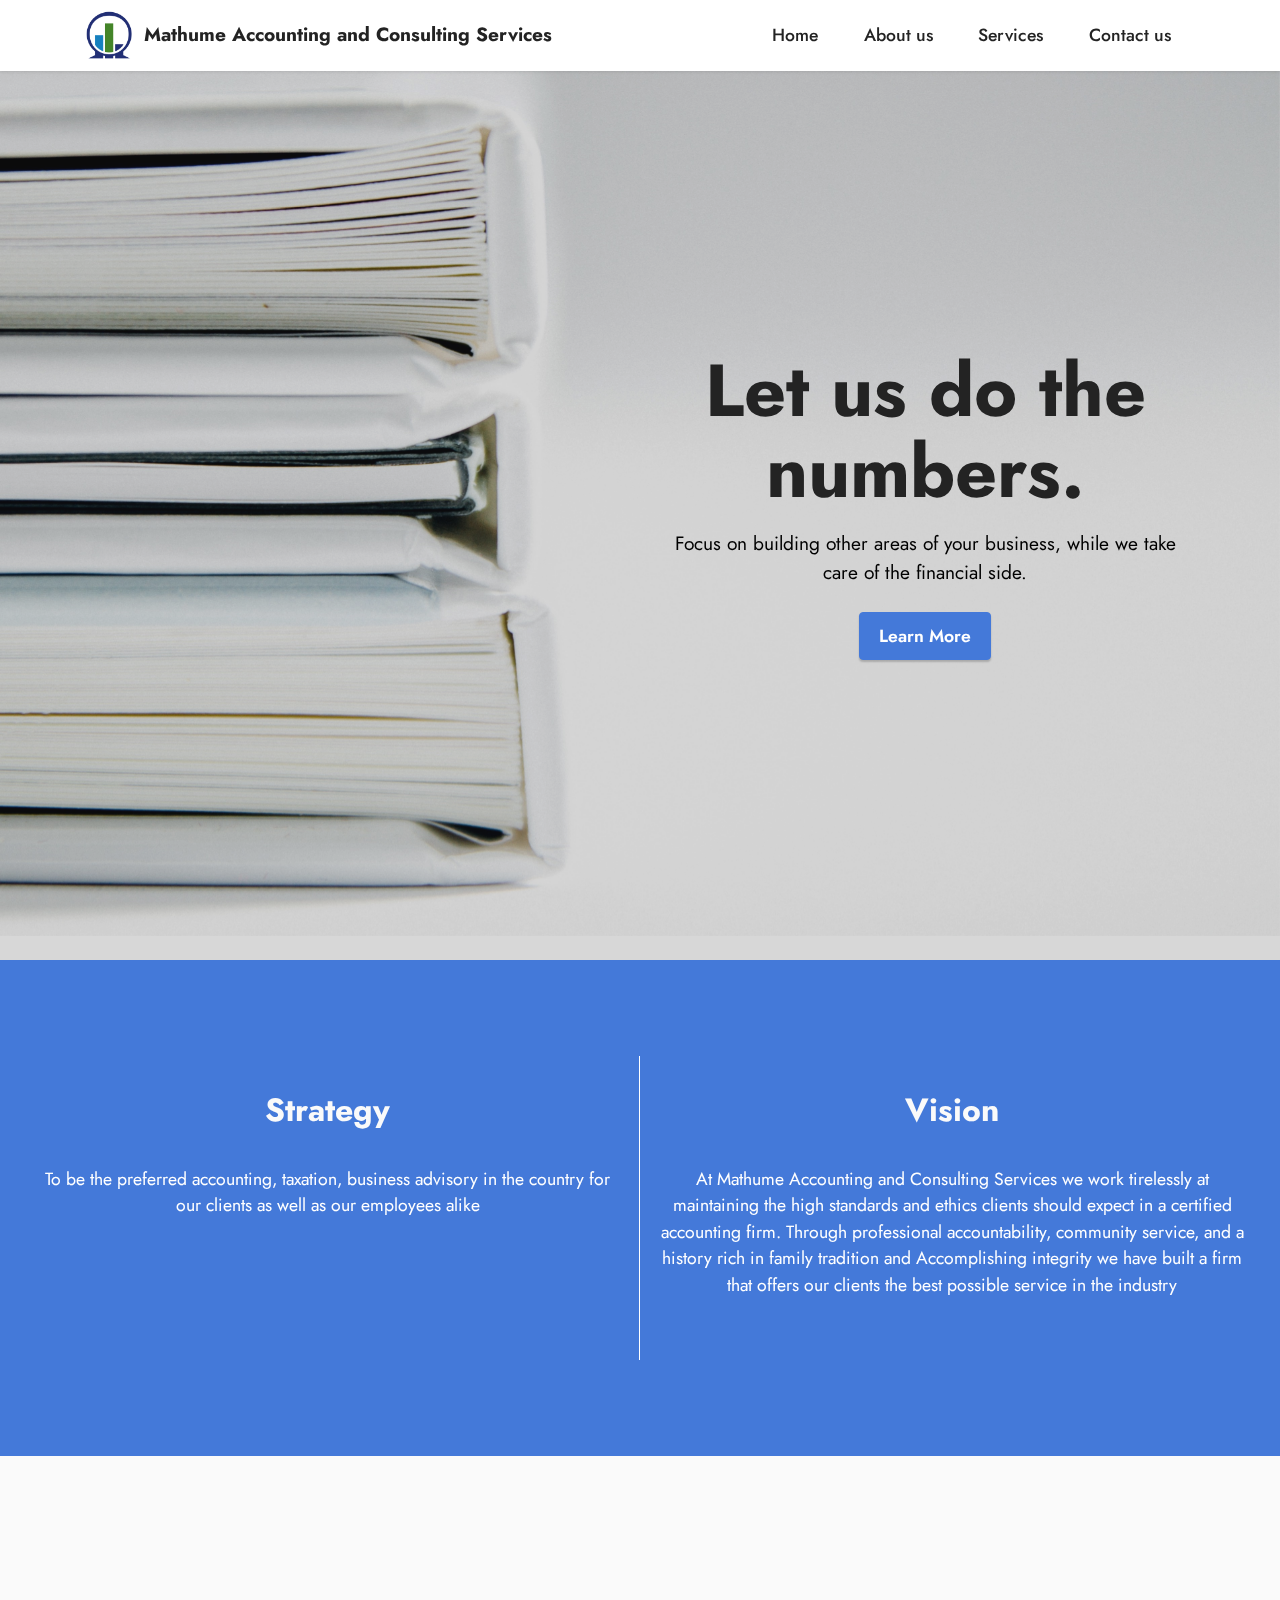
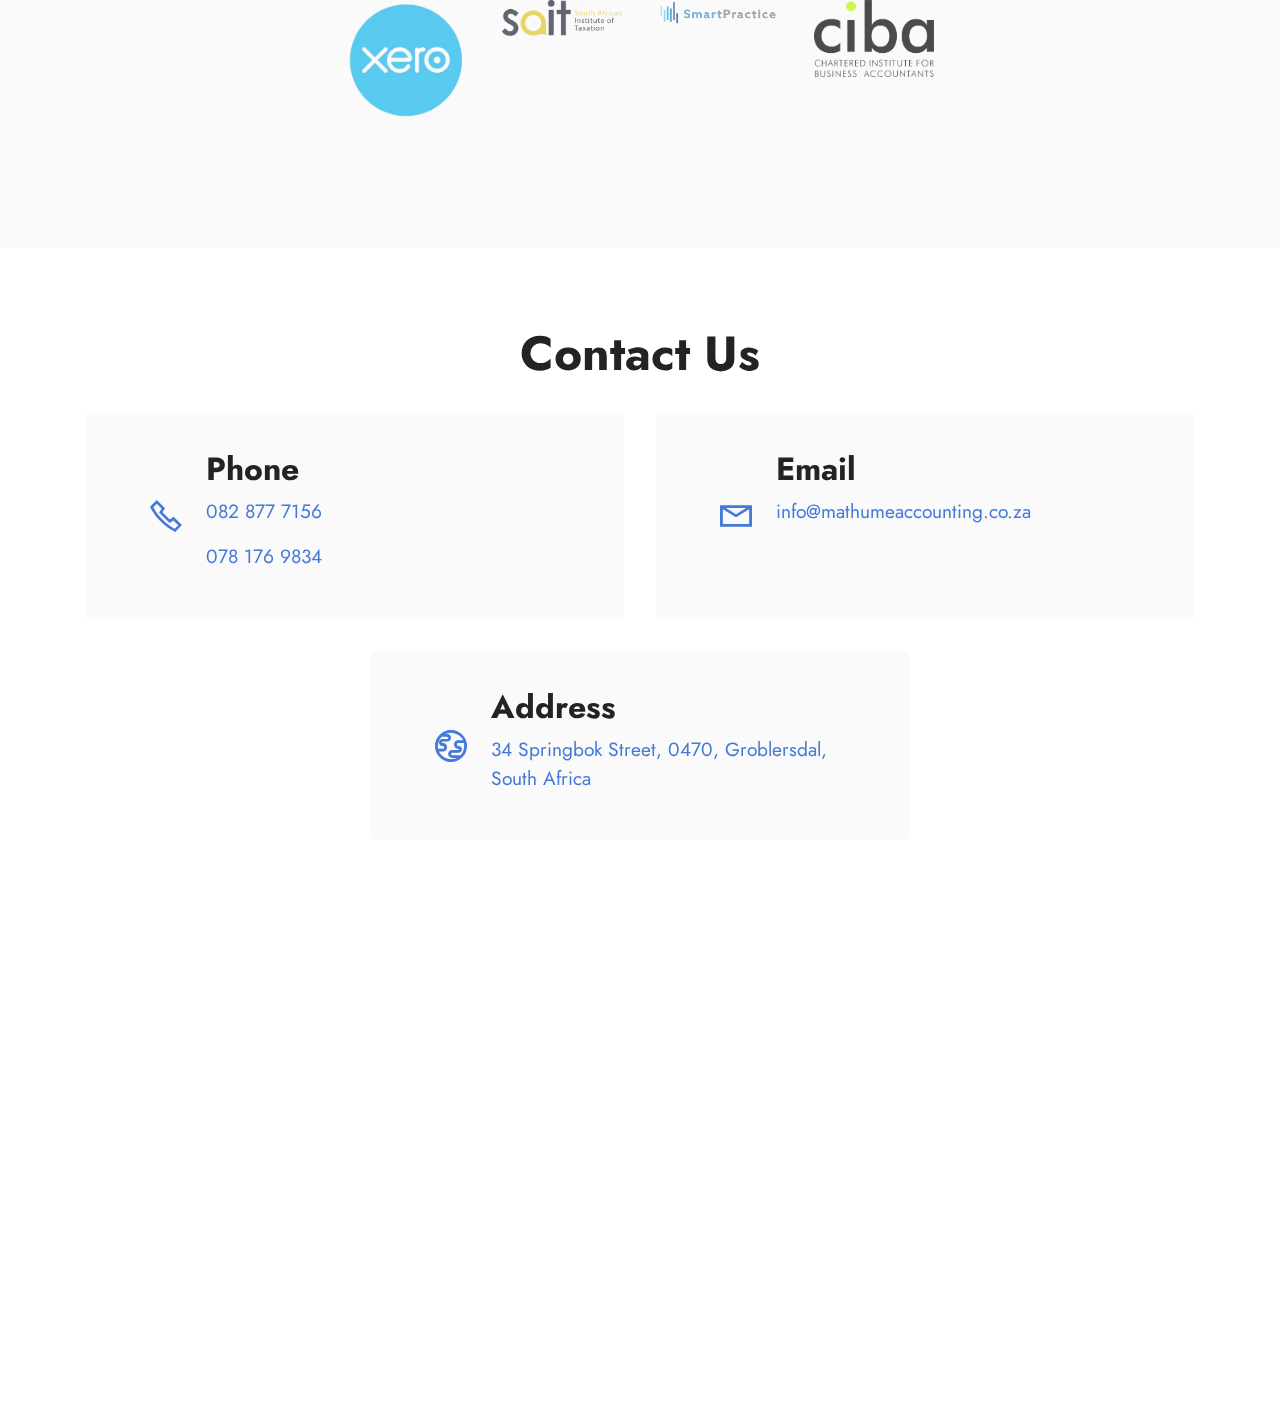
<file: index.html>
<!DOCTYPE html>
<html  >
<head>
  <!-- Site made with Mobirise Website Builder v5.6.11, https://mobirise.com -->
  <meta charset="UTF-8">
  <meta http-equiv="X-UA-Compatible" content="IE=edge">
  <meta name="generator" content="Mobirise v5.6.11, mobirise.com">
  <meta name="twitter:card" content="summary_large_image"/>
  <meta name="twitter:image:src" content="">
  <meta property="og:image" content="">
  <meta name="twitter:title" content="Home">
  <meta name="viewport" content="width=device-width, initial-scale=1, minimum-scale=1">
  <link rel="shortcut icon" href="assets/images/mathume-logo7453-copy-photoroom12.png" type="image/x-icon">
  <meta name="description" content="">
  
  
  <title>Mathume Accounting and Consulting  </title>
  <link rel="stylesheet" href="assets/web/assets/mobirise-icons2/mobirise2.css">
  <link rel="stylesheet" href="assets/bootstrap/css/bootstrap.min.css">
  <link rel="stylesheet" href="assets/bootstrap/css/bootstrap-grid.min.css">
  <link rel="stylesheet" href="assets/bootstrap/css/bootstrap-reboot.min.css">
  <link rel="stylesheet" href="assets/parallax/jarallax.css">
  <link rel="stylesheet" href="assets/dropdown/css/style.css">
  <link rel="stylesheet" href="assets/socicon/css/styles.css">
  <link rel="stylesheet" href="assets/theme/css/style.css">
  <link rel="preload" href="https://fonts.googleapis.com/css?family=Jost:100,200,300,400,500,600,700,800,900,100i,200i,300i,400i,500i,600i,700i,800i,900i&display=swap" as="style" onload="this.onload=null;this.rel='stylesheet'">
  <noscript><link rel="stylesheet" href="https://fonts.googleapis.com/css?family=Jost:100,200,300,400,500,600,700,800,900,100i,200i,300i,400i,500i,600i,700i,800i,900i&display=swap"></noscript>
  <link rel="preload" as="style" href="assets/mobirise/css/mbr-additional.css"><link rel="stylesheet" href="assets/mobirise/css/mbr-additional.css" type="text/css">
  
  
  
  
</head>
<body>
  
  <section data-bs-version="5.1" class="menu menu2 cid-teyuddD6sW" once="menu" id="menu2-1">
    
    <nav class="navbar navbar-dropdown navbar-fixed-top navbar-expand-lg">
        <div class="container">
            <div class="navbar-brand">
                <span class="navbar-logo">
                    <a href="index.html">
                        <img src="assets/images/mathume-logo7453-copy-photoroom12.png" alt="Home" style="height: 3rem;">
                    </a>
                </span>
                <span class="navbar-caption-wrap"><a class="navbar-caption text-black display-7" href="index.html">Mathume Accounting and Consulting Services</a></span>
            </div>
            <button class="navbar-toggler" type="button" data-toggle="collapse" data-bs-toggle="collapse" data-target="#navbarSupportedContent" data-bs-target="#navbarSupportedContent" aria-controls="navbarNavAltMarkup" aria-expanded="false" aria-label="Toggle navigation">
                <div class="hamburger">
                    <span></span>
                    <span></span>
                    <span></span>
                    <span></span>
                </div>
            </button>
            <div class="collapse navbar-collapse" id="navbarSupportedContent">
                <ul class="navbar-nav nav-dropdown nav-right" data-app-modern-menu="true"><li class="nav-item"><a class="nav-link link text-black text-primary display-4" href="index.html">
                            Home</a></li>
                <ul class="navbar-nav nav-dropdown nav-right" data-app-modern-menu="true"><li class="nav-item"><a class="nav-link link text-black text-primary display-4" href="page2.html">
                            About us</a></li>
                    <li class="nav-item"><a class="nav-link link text-black text-primary display-4" href="page1.html">
                            Services</a></li>
                    <li class="nav-item"><a class="nav-link link text-black text-primary display-4" href="index.html#contacts2-3">Contact us</a>
                    </li></ul>
                
                
            </div>
        </div>
    </nav>
</section>

<section data-bs-version="5.1" class="header3 cid-teyu4AsJV5 mbr-fullscreen mbr-parallax-background" id="header3-0">

    

    <div class="mbr-overlay" style="opacity: 0.2; background-color: rgb(53, 53, 53);"></div>

    <div class="align-center container">
        <div class="row justify-content-end">
            <div class="col-12 col-lg-6">
                <h1 class="mbr-section-title mbr-fonts-style mb-3 display-1"><strong>Let us do the numbers.</strong></h1>
                
                <p class="mbr-text mbr-fonts-style display-7">Focus on building other areas of your business, while we take care of the financial side.</p>
                <div class="mbr-section-btn mt-3"><a class="btn btn-primary display-4" href="page1.html">Learn More</a></div>
            </div>
        </div>
    </div>
</section>

<section data-bs-version="5.1" class="info2 cid-teyugVSRS4" id="info2-2">
    
    
    <div class="align-center container-fluid">
        <div class="row justify-content-center">
            <div class="card col-12 col-lg-6">
                <div class="wrapper">
                    <h3 class="mbr-section-title mb-4 mbr-fonts-style display-5"><strong>Strategy</strong></h3>
                    <p class="mbr-text mb-4 mbr-fonts-style display-4">To be the preferred accounting, taxation, business advisory in the country for our clients as well as our employees alike</p>
                    
                </div>
            </div>
            <div class="col-12 col-lg-6">
                <div class="wrapper">
                    <h3 class="mbr-section-title mbr-fonts-style mb-4 display-5"><strong>Vision</strong></h3>
                    <p class="mbr-text mbr-fonts-style mb-4 display-4">At Mathume Accounting and Consulting Services we work tirelessly at maintaining the high standards and ethics clients should expect in a certified accounting firm. Through professional accountability, community service, and a history rich in family tradition and Accomplishing integrity we have built a firm that offers our clients the best possible service in the industry</p>
                    
                </div>
            </div>
        </div>
    </div>
</section>

<section data-bs-version="5.1" class="clients1 cid-tg641tXOcH" id="clients1-i">
    
    <div class="images-container container-fluid">
        <div class="mbr-section-head">
            
            
            
        </div>
        <div class="row justify-content-center mt-4">
            
            <div class="col-md-3 card">
                <a href="https://www.xero.com/za/" target="_blank"><img src="assets/images/Logo_-_Blue-removebg-preview.png" alt="Mobirise Website Builder"></a>
            </div>
            <div class="col-md-3 card">
                <a href="https://www.thesait.org.za/" target="_blank"><img src="assets/images/sait_logo.png" alt="Mobirise Website Builder"></a>
            </div>
            <div class="col-md-3 card">
                <a href="https://www.smartpractice.co.za/" target="_blank"><img src="assets/images/smartpractice-logo.png" alt="Mobirise Website Builder"></a>
            </div>
            <div class="col-md-3 card">
                <a href="https://saiba.org.za/" target="_blank"><img src="assets/images/ciba_logo.png" alt="Mobirise Website Builder"></a>
            </div>
            
            
            
            
        </div>
    </div>
</section>

<section data-bs-version="5.1" class="contacts2 cid-teyunYkweD" id="contacts2-3">
    <!---->
    
    
    <div class="container">
        <div class="mbr-section-head">
            <h3 class="mbr-section-title mbr-fonts-style align-center mb-0 display-2">
                <strong>Contact Us</strong></h3>
            
        </div>
        <div class="row justify-content-center mt-4">
            <div class="card col-12 col-md-6">
                <div class="card-wrapper">
                    <div class="image-wrapper">
                        <span class="mbr-iconfont mobi-mbri-phone mobi-mbri"></span>
                    </div>
                    <div class="text-wrapper">
                        <h6 class="card-title mbr-fonts-style mb-1 display-5">
                            <strong>Phone</strong>
                        </h6>
                        <p class="mbr-text mbr-fonts-style display-7">082 877 7156
                        </p>
                    <p class="mbr-text mbr-fonts-style display-7">078 176 9834</p>
                    </div>
                </div>
            </div>
            <div class="card col-12 col-md-6">
                <div class="card-wrapper">
                    <div class="image-wrapper">
                        <span class="mbr-iconfont mobi-mbri-letter mobi-mbri"></span>
                    </div>
                    <div class="text-wrapper">
                        <h6 class="card-title mbr-fonts-style mb-1 display-5">
                            <strong>Email</strong>
                        </h6>
                        <p class="mbr-text mbr-fonts-style display-7">info@mathumeaccounting.co.za</p>
                    </div>
                </div>
            </div>
            <div class="card col-12 col-md-6">
                <div class="card-wrapper">
                    <div class="image-wrapper">
                        <span class="mbr-iconfont mobi-mbri-globe mobi-mbri"></span>
                    </div>
                    <div class="text-wrapper">
                        <h6 class="card-title mbr-fonts-style mb-1 display-5">
                            <strong>Address</strong>
                        </h6>
                        <p class="mbr-text mbr-fonts-style display-7">34 Springbok Street, 0470, Groblersdal, South Africa</p>
                    </div>
                </div>
            </div>
            
        </div>
    </div>
</section>

<section data-bs-version="5.1" class="footer5 cid-teyuvqaCwe mbr-reveal" once="footers" id="footer5-4">

    

    

    <div class="container">
        <div class="media-container-row">
            <div class="col-md-3 col-6">
                <div class="media-wrap">
                    <a href="index.html">
                        <img src="assets/images/mathume-logo7453-copy-photoroom.png" alt="Home">
                    </a>
                </div>
            </div>
            <div class="col-9 col-6">
                <p class="mbr-text align-right links mbr-fonts-style display-7">
                    
                </p>
            </div>
        </div>
        

        <div class="footer-lower">
            <div class="media-container-row">
                <div class="col-md-12">
                    <hr>
                </div>
            </div>
            <div class="media-container-row">
                <div class="col-md-6 copyright">
                    <p class="mbr-text mbr-fonts-style display-7">
                        &copy; Copyright <span id="currentYear"></span> Mathume - All Rights Reserved
                    </p>
                </div>
                <div class="col-md-6">
                    
                </div>
            </div>
            
        </div>

    </div>
</section><section class="display-7" style="padding: 0;align-items: center;justify-content: center;flex-wrap: wrap;    align-content: center;display: flex;position: relative;height: 4rem;"><a href="https://mobiri.se/798221" style="flex: 1 1;height: 4rem;position: absolute;width: 100%;z-index: 1;"><img alt="" style="height: 4rem;" src="[data-uri]"></a><p style="margin: 0;text-align: center;" class="display-7"></p><a style="z-index:1" href="https://mobirise.com"></a></section><script src="assets/bootstrap/js/bootstrap.bundle.min.js"></script>  <script src="assets/parallax/jarallax.js"></script>  <script src="assets/smoothscroll/smooth-scroll.js"></script>  <script src="assets/ytplayer/index.js"></script>  <script src="assets/dropdown/js/navbar-dropdown.js"></script>  <script src="assets/theme/js/script.js"></script>  

<script>
    // get initialized current year.
    var currentYear = new Date().getFullYear();
    //Update the content at the footer.
    document.getElementById('currentYear').innerText = currentYear;
</script>
  
  
</body>
</html>
</file>
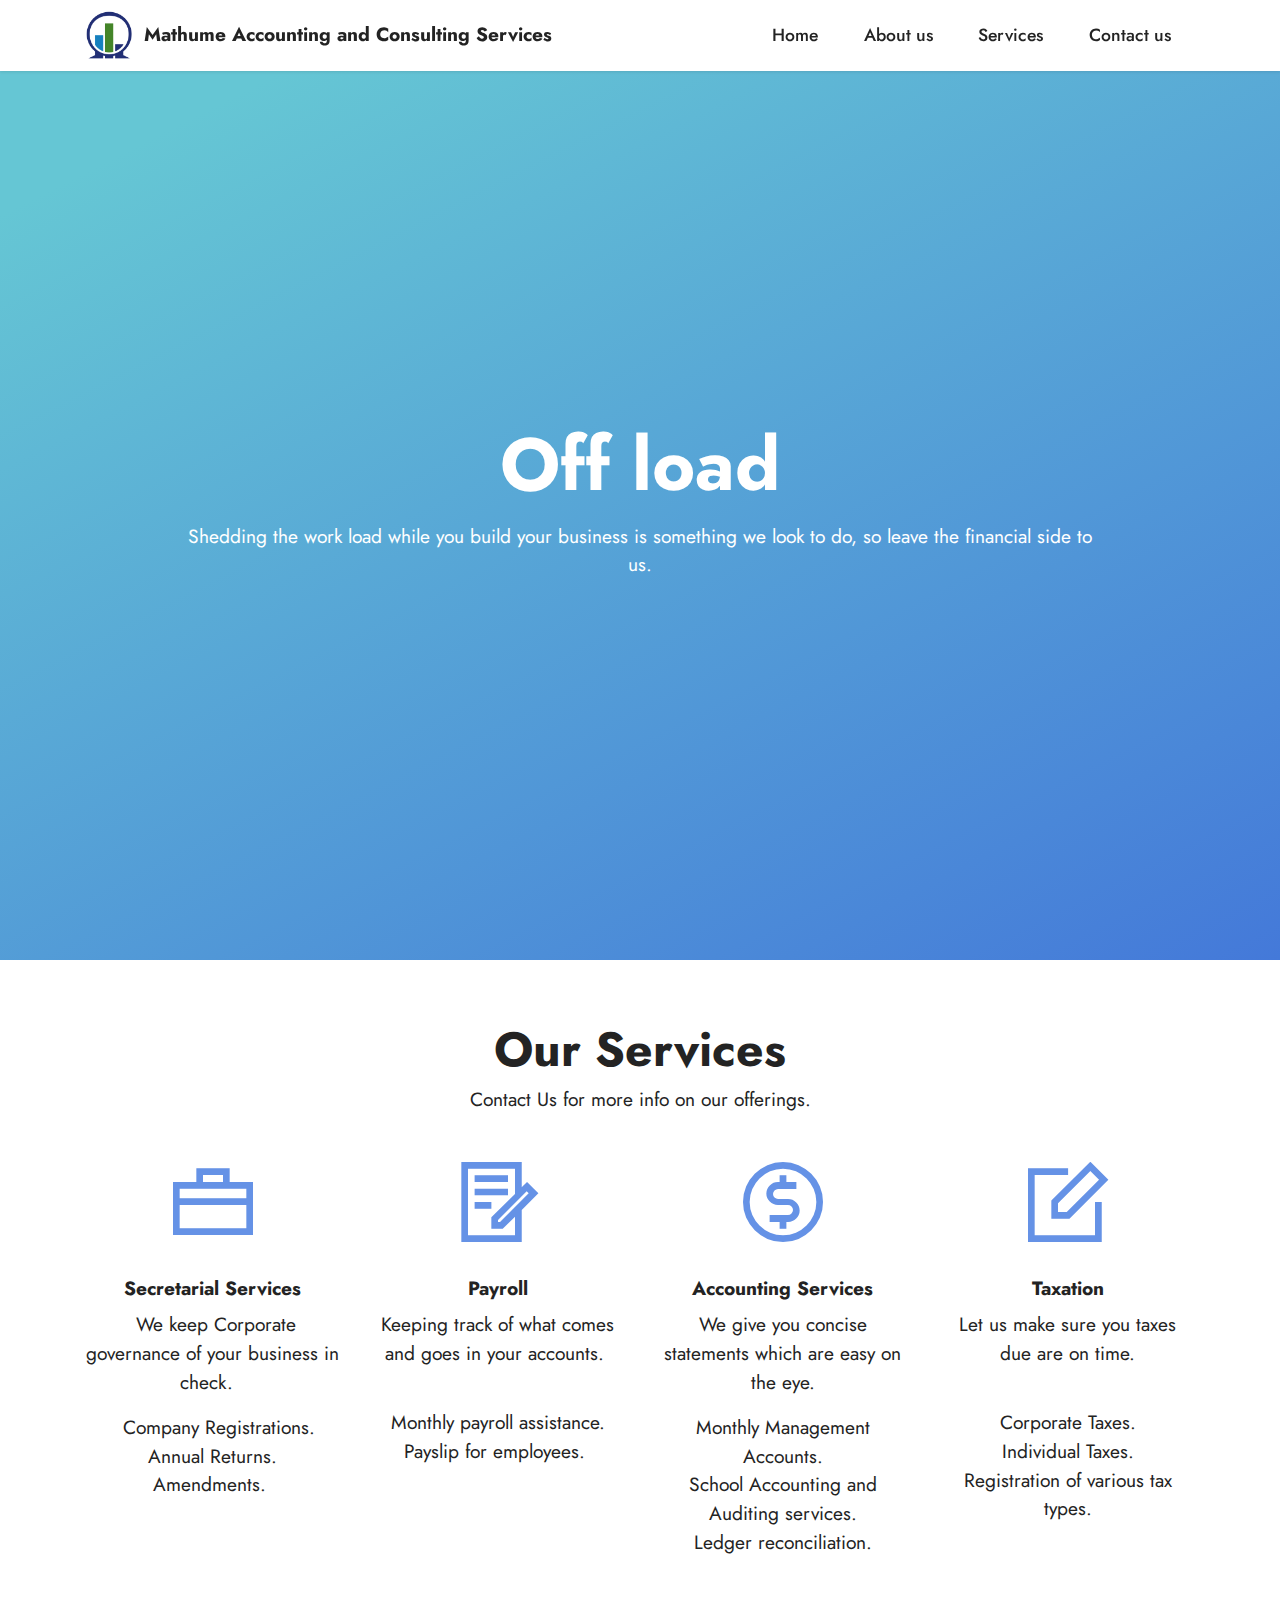
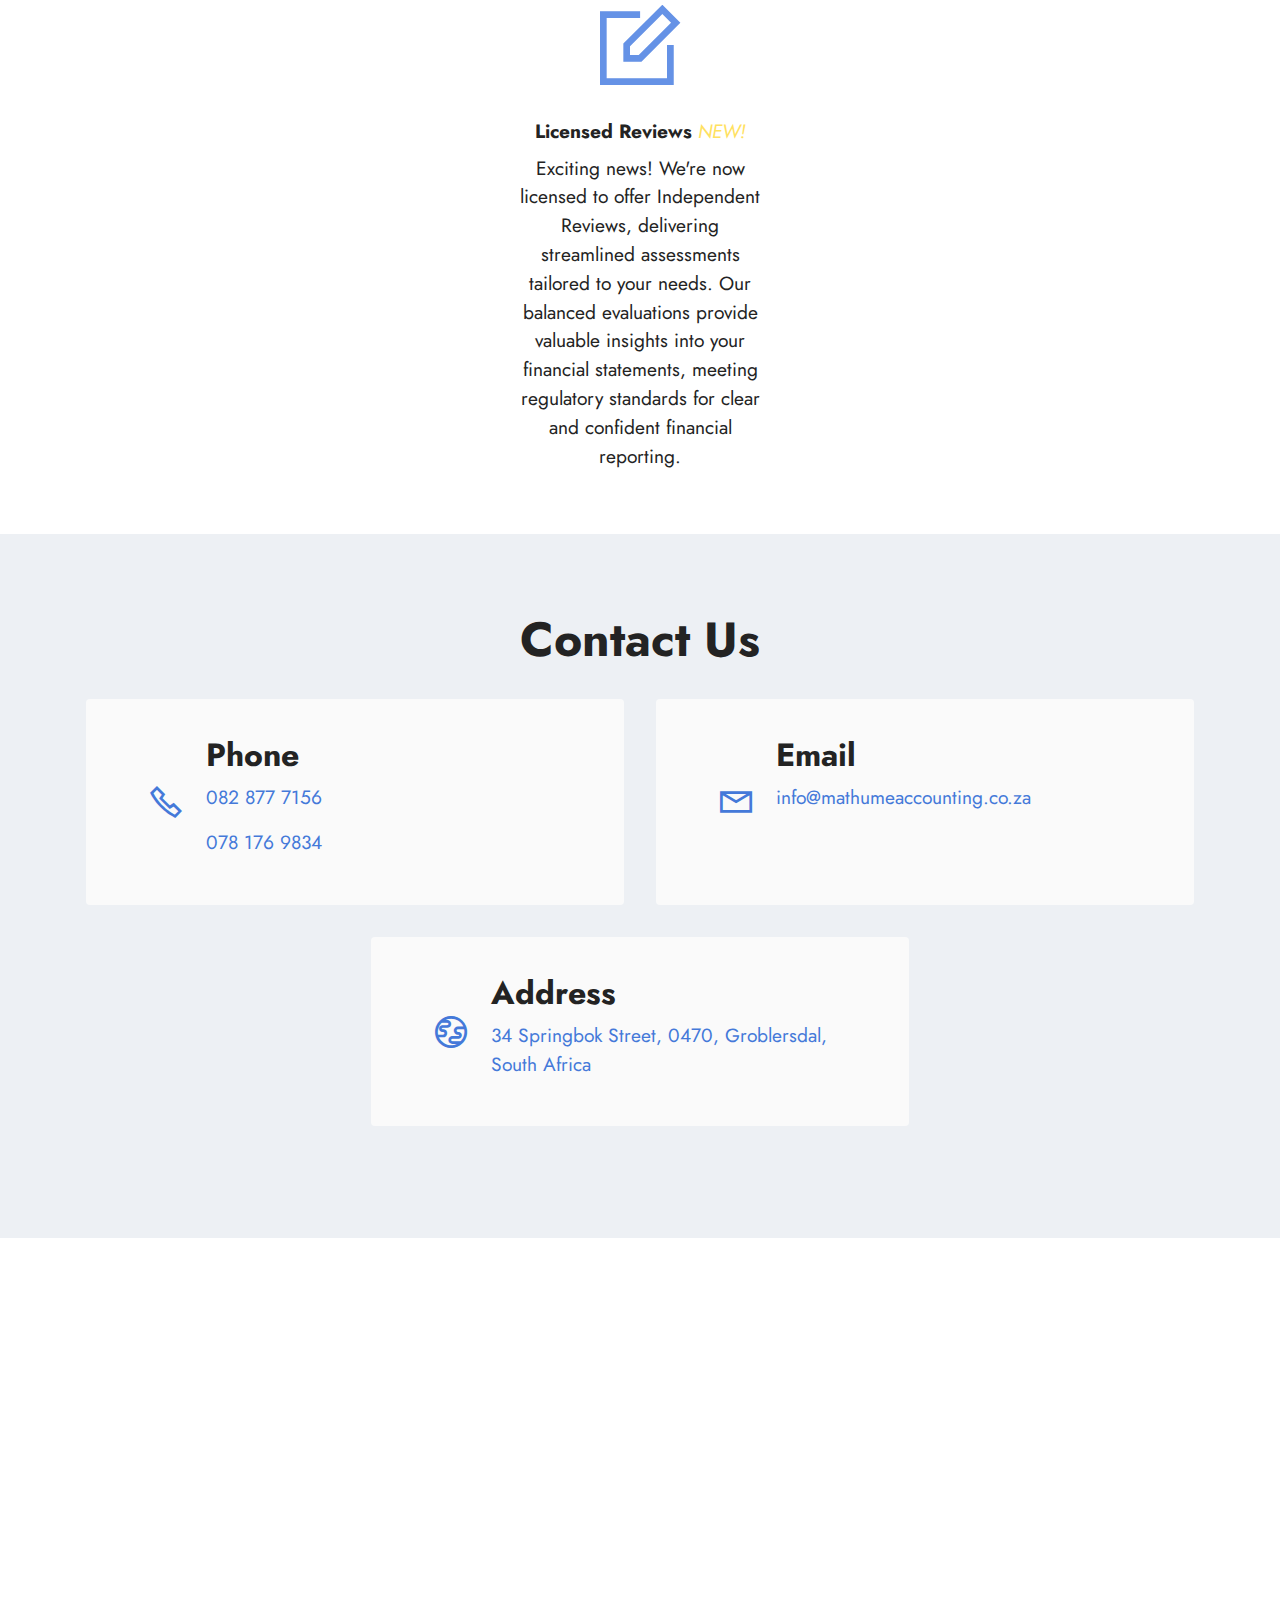
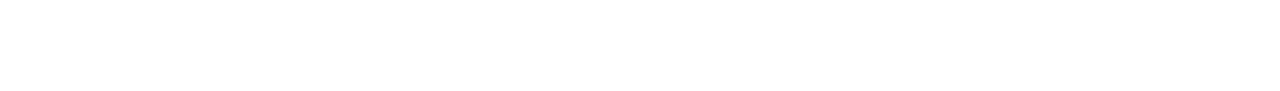
<file: page1.html>
<!DOCTYPE html>
<html  >
<head>
  <!-- Site made with Mobirise Website Builder v5.6.11, https://mobirise.com -->
  <meta charset="UTF-8">
  <meta http-equiv="X-UA-Compatible" content="IE=edge">
  <meta name="generator" content="Mobirise v5.6.11, mobirise.com">
  <meta name="twitter:card" content="summary_large_image"/>
  <meta name="twitter:image:src" content="">
  <meta property="og:image" content="">
  <meta name="twitter:title" content="Services">
  <meta name="viewport" content="width=device-width, initial-scale=1, minimum-scale=1">
  <link rel="shortcut icon" href="assets/images/mathume-logo7453-copy-photoroom12.png" type="image/x-icon">
  <meta name="description" content="">
  
  
  <title>Services</title>
  <link rel="stylesheet" href="assets/web/assets/mobirise-icons2/mobirise2.css">
  <link rel="stylesheet" href="assets/bootstrap/css/bootstrap.min.css">
  <link rel="stylesheet" href="assets/bootstrap/css/bootstrap-grid.min.css">
  <link rel="stylesheet" href="assets/bootstrap/css/bootstrap-reboot.min.css">
  <link rel="stylesheet" href="assets/dropdown/css/style.css">
  <link rel="stylesheet" href="assets/socicon/css/styles.css">
  <link rel="stylesheet" href="assets/theme/css/style.css">
  <link rel="preload" href="https://fonts.googleapis.com/css?family=Jost:100,200,300,400,500,600,700,800,900,100i,200i,300i,400i,500i,600i,700i,800i,900i&display=swap" as="style" onload="this.onload=null;this.rel='stylesheet'">
  <noscript><link rel="stylesheet" href="https://fonts.googleapis.com/css?family=Jost:100,200,300,400,500,600,700,800,900,100i,200i,300i,400i,500i,600i,700i,800i,900i&display=swap"></noscript>
  <link rel="preload" as="style" href="assets/mobirise/css/mbr-additional.css"><link rel="stylesheet" href="assets/mobirise/css/mbr-additional.css" type="text/css">
  
  
  
  
</head>
<body>
  
  <section data-bs-version="5.1" class="menu menu2 cid-teyuddD6sW" once="menu" id="menu2-5">
    
    <nav class="navbar navbar-dropdown navbar-fixed-top navbar-expand-lg">
        <div class="container">
            <div class="navbar-brand">
                <span class="navbar-logo">
                    <a href="index.html">
                        <img src="assets/images/mathume-logo7453-copy-photoroom12.png" alt="Home" style="height: 3rem;">
                    </a>
                </span>
                <span class="navbar-caption-wrap"><a class="navbar-caption text-black display-7" href="index.html">Mathume Accounting and Consulting Services</a></span>
            </div>
            <button class="navbar-toggler" type="button" data-toggle="collapse" data-bs-toggle="collapse" data-target="#navbarSupportedContent" data-bs-target="#navbarSupportedContent" aria-controls="navbarNavAltMarkup" aria-expanded="false" aria-label="Toggle navigation">
                <div class="hamburger">
                    <span></span>
                    <span></span>
                    <span></span>
                    <span></span>
                </div>
            </button>
            <div class="collapse navbar-collapse" id="navbarSupportedContent">
                <ul class="navbar-nav nav-dropdown nav-right" data-app-modern-menu="true">
                    <li class="nav-item"><a class="nav-link link text-black text-primary display-4" href="index.html">
                        Home</a></li>
                    <li class="nav-item"><a class="nav-link link text-black text-primary display-4" href="page2.html">
                            About us</a></li>
                    <li class="nav-item"><a class="nav-link link text-black text-primary display-4" href="page1.html">
                            Services</a></li>
                    <li class="nav-item"><a class="nav-link link text-black text-primary display-4" href="page1.html#contacts2-f">Contact us</a>
                    </li></ul>
                
                
            </div>
        </div>
    </nav>
</section>

<section data-bs-version="5.1" class="header18 cid-teyBBi6u10 mbr-fullscreen" id="header18-9">

    

    

    <div class="align-center container">
        <div class="row justify-content-center">
            <div class="col-12 col-lg-10">
                <h1 class="mbr-section-title mbr-fonts-style mbr-white mb-3 display-1"><strong>Off load</strong></h1>
                
                <p class="mbr-text mbr-fonts-style mbr-white display-7">Shedding the work load while you build your business is something we look to do, so leave the financial side to us.</p>
                
            </div>
        </div>
    </div>
</section>

<section data-bs-version="5.1" class="features1 cid-teyBDzbJ62" id="features1-a">
    

    
    <div class="container">
        <div class="row">
            <div class="col-12">
                <h3 class="mbr-section-title mbr-fonts-style align-center mb-0 display-2"><strong>Our Services</strong></h3>
                <h5 class="mbr-section-subtitle mbr-fonts-style align-center mb-0 mt-2 display-7">Contact Us for more info on our offerings.</h5>
            </div>
        </div>
        <div class="row">
            <div class="card col-12 col-md-6 col-lg-3">
                <div class="card-wrapper">
                    <div class="card-box align-center">
                        <div class="iconfont-wrapper">
                            <span class="mbr-iconfont mobi-mbri-briefcase mobi-mbri"></span>
                        </div>
                        <h5 class="card-title mbr-fonts-style display-7"><strong>Secretarial Services</strong></h5>
                        <p class="card-text mbr-fonts-style display-7">&nbsp;We keep Corporate governance of your business in check.

                             &nbsp;</p>
                        <p class="card-text mbr-fonts-style display-7">&nbsp; Company Registrations.
                            Annual Returns.<br>
                            Amendments.&nbsp;</p>
                    </div>
                </div>
            </div>
            <div class="card col-12 col-md-6 col-lg-3">
                <div class="card-wrapper">
                    <div class="card-box align-center">
                        <div class="iconfont-wrapper">
                            <span class="mbr-iconfont mobi-mbri-contact-form mobi-mbri"></span>
                        </div>
                        <h5 class="card-title mbr-fonts-style display-7"><strong>Payroll</strong></h5>
                        <p class="card-text mbr-fonts-style display-7">Keeping track of what comes and goes in your accounts.&nbsp;</p>
                        <br>
                        <p class="card-text mbr-fonts-style display-7">
                            Monthly payroll assistance.
                            Payslip for employees.&nbsp;</p>
                    </div>
                </div>
            </div>
            <div class="card col-12 col-md-6 col-lg-3">
                <div class="card-wrapper">
                    <div class="card-box align-center">
                        <div class="iconfont-wrapper">
                            <span class="mbr-iconfont mobi-mbri-cash mobi-mbri"></span>
                        </div>
                        <h5 class="card-title mbr-fonts-style display-7"><strong>Accounting Services</strong></h5>
                        <p class="card-text mbr-fonts-style display-7">We give you concise statements which are easy on the eye.

                           </p>
                        <p class="card-text mbr-fonts-style display-7"> Monthly Management Accounts.<br>
                            School Accounting and Auditing services.<br>
                            Ledger reconciliation.</p>
                    </div>
                </div>
            </div>
            <div class="card col-12 col-md-6 col-lg-3">
                <div class="card-wrapper">
                    <div class="card-box align-center">
                        <div class="iconfont-wrapper">
                            <span class="mbr-iconfont mobi-mbri-edit mobi-mbri"></span>
                        </div>
                        <h5 class="card-title mbr-fonts-style display-7"><strong>Taxation</strong></h5>
                        <p class="card-text mbr-fonts-style display-7">Let us make sure you taxes due are on time.

                        </p>
                        <br>
                        <p class="card-text mbr-fonts-style display-7"> Corporate Taxes.<br>
                            Individual Taxes.<br>
                            Registration of various tax types.</p>
                    </div>
                </div>
            </div>
            <div class="card col-12 col-md-6 col-lg-3">
                <div class="card-wrapper">
                    <div class="card-box align-center">
                        <div class="iconfont-wrapper">
                            <span class="mbr-iconfont mobi-mbri-edit mobi-mbri"></span>
                        </div>
                        <h5 class="card-title mbr-fonts-style display-7"><strong>Licensed Reviews</strong> <i class="fas fa-star text-warning">NEW!</i></h5>
                        <p class="card-text mbr-fonts-style display-7">Exciting news! We're now licensed to offer Independent Reviews, delivering streamlined assessments tailored to your needs. Our balanced evaluations provide valuable insights into your financial statements, meeting regulatory standards for clear and confident financial reporting.
                        </p>
                        
                    </div>
                </div>
            </div>
        </div>
    </div>
</section>

<section data-bs-version="5.1" class="contacts2 cid-tfm2Qu0jem" id="contacts2-f">
    <!---->
    
    
    <div class="container">
        <div class="mbr-section-head">
            <h3 class="mbr-section-title mbr-fonts-style align-center mb-0 display-2">
                <strong>Contact Us</strong></h3>
            
        </div>
        <div class="row justify-content-center mt-4">
            <div class="card col-12 col-md-6">
                <div class="card-wrapper">
                    <div class="image-wrapper">
                        <span class="mbr-iconfont mobi-mbri-phone mobi-mbri"></span>
                    </div>
                    <div class="text-wrapper">
                        <h6 class="card-title mbr-fonts-style mb-1 display-5">
                            <strong>Phone</strong>
                        </h6>
                        <p class="mbr-text mbr-fonts-style display-7">082 877 7156
                            </p>
                        <p class="mbr-text mbr-fonts-style display-7">078 176 9834</p>
                    </div>
                </div>
            </div>
            <div class="card col-12 col-md-6">
                <div class="card-wrapper">
                    <div class="image-wrapper">
                        <span class="mbr-iconfont mobi-mbri-letter mobi-mbri"></span>
                    </div>
                    <div class="text-wrapper">
                        <h6 class="card-title mbr-fonts-style mb-1 display-5">
                            <strong>Email</strong>
                        </h6>
                        <p class="mbr-text mbr-fonts-style display-7">info@mathumeaccounting.co.za</p>
                    </div>
                </div>
            </div>
            <div class="card col-12 col-md-6">
                <div class="card-wrapper">
                    <div class="image-wrapper">
                        <span class="mbr-iconfont mobi-mbri-globe mobi-mbri"></span>
                    </div>
                    <div class="text-wrapper">
                        <h6 class="card-title mbr-fonts-style mb-1 display-5">
                            <strong>Address</strong>
                        </h6>
                        <p class="mbr-text mbr-fonts-style display-7">34 Springbok Street, 0470, Groblersdal, South Africa</p>
                    </div>
                </div>
            </div>
            
        </div>
    </div>
</section>

<section data-bs-version="5.1" class="footer5 cid-teyuvqaCwe mbr-reveal" once="footers" id="footer5-6">

    

    

    <div class="container">
        <div class="media-container-row">
            <div class="col-md-3 col-6">
                <div class="media-wrap">
                    <a href="index.html">
                        <img src="assets/images/mathume-logo7453-copy-photoroom.png" alt="Home">
                    </a>
                </div>
            </div>
            <div class="col-9 col-6">
                <p class="mbr-text align-right links mbr-fonts-style display-7">

                </p>
            </div>
        </div>
        <!-- <div class="media-container-row">
            <div class="col-md-12"> -->
        <div class="footer-lower">
            <div class="media-container-row">
                <div class="col-md-12">
                    <hr>
                </div>
            </div>
            <div class="media-container-row">
                <div class="col-md-6 copyright">
                    <p class="mbr-text mbr-fonts-style display-7">
                        &copy; Copyright <span id="currentYear"></span> Mathume - All Rights Reserved
                    </p>
                </div>
                <div class="col-md-6">
                    
                </div>
            </div>
            <!-- </div>
            </div> -->
        </div>

    </div>
</section><section class="display-7" style="padding: 0;align-items: center;justify-content: center;flex-wrap: wrap;    align-content: center;display: flex;position: relative;height: 4rem;"><a href="https://mobiri.se/798221" style="flex: 1 1;height: 4rem;position: absolute;width: 100%;z-index: 1;"><img alt="" style="height: 4rem;" src="[data-uri]"></a><p style="margin: 0;text-align: center;" class="display-7"></p><a style="z-index:1" href="https://mobirise.com/website-maker.html"></a></section><script src="assets/bootstrap/js/bootstrap.bundle.min.js"></script>  <script src="assets/smoothscroll/smooth-scroll.js"></script>  <script src="assets/ytplayer/index.js"></script>  <script src="assets/dropdown/js/navbar-dropdown.js"></script>  <script src="assets/theme/js/script.js"></script>  
<script>
    // get initialized current year.
    var currentYear = new Date().getFullYear();
    //Update the content at the footer.
    document.getElementById('currentYear').innerText = currentYear;
</script>
  
</body>
</html>
</file>
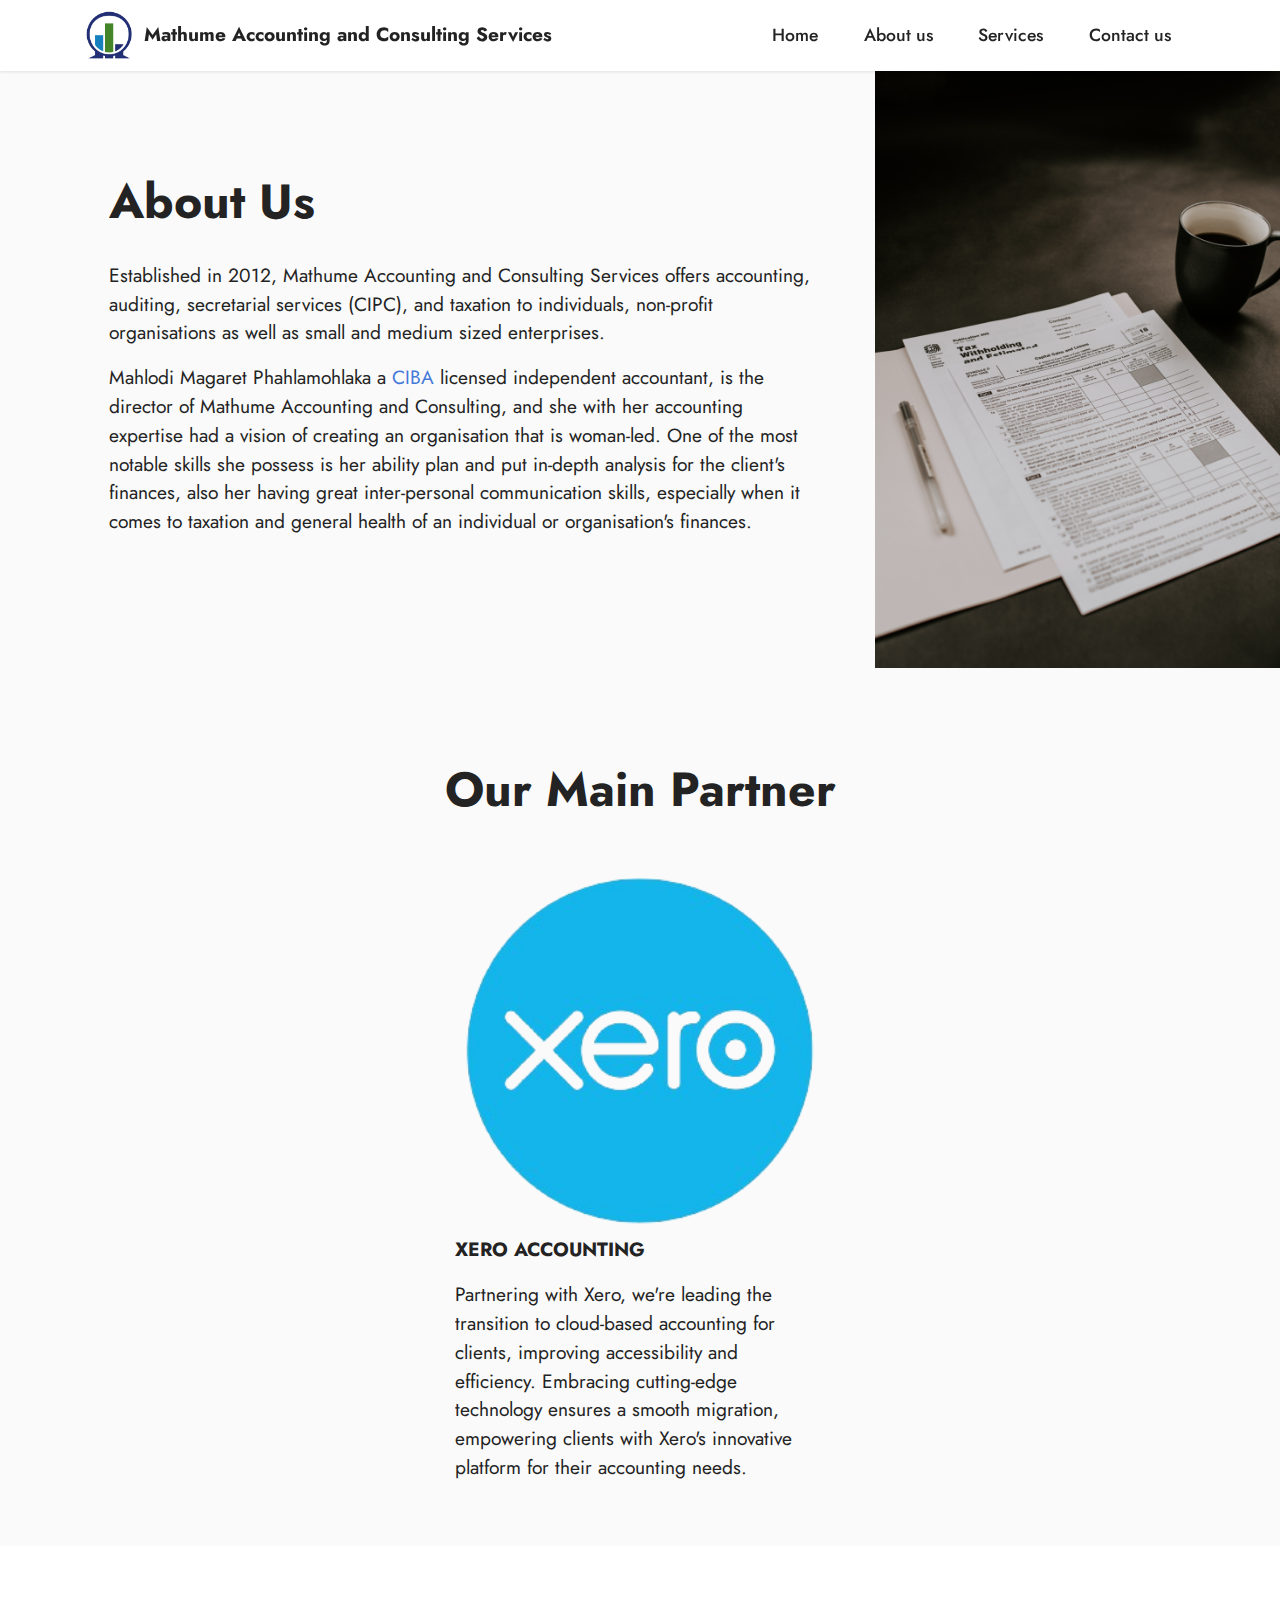
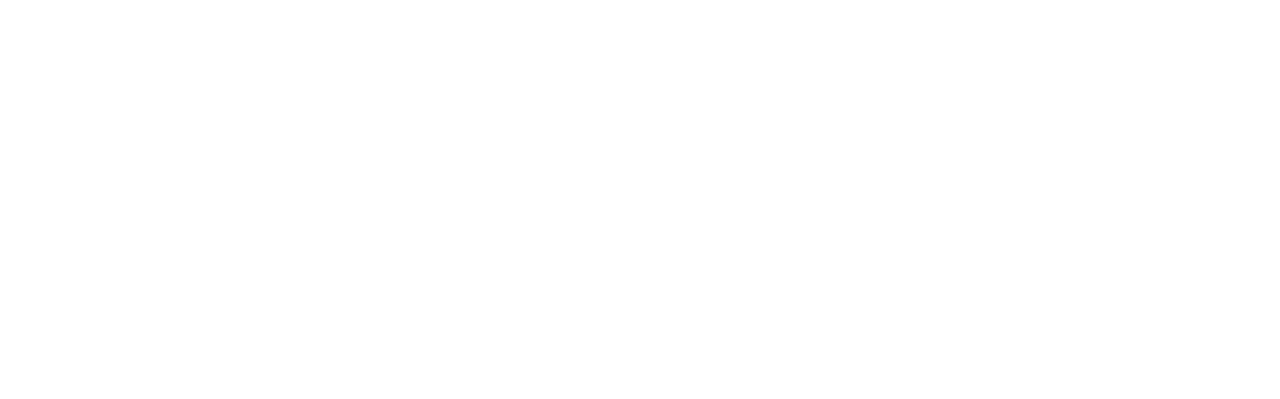
<file: page2.html>
<!DOCTYPE html>
<html  >
<head>
  <!-- Site made with Mobirise Website Builder v5.6.11, https://mobirise.com -->
  <meta charset="UTF-8">
  <meta http-equiv="X-UA-Compatible" content="IE=edge">
  <meta name="generator" content="Mobirise v5.6.11, mobirise.com">
  <meta name="twitter:card" content="summary_large_image"/>
  <meta name="twitter:image:src" content="">
  <meta property="og:image" content="">
  <meta name="twitter:title" content="About Us">
  <meta name="viewport" content="width=device-width, initial-scale=1, minimum-scale=1">
  <link rel="shortcut icon" href="assets/images/mathume-logo7453-copy-photoroom12.png" type="image/x-icon">
  <meta name="description" content="">
  
  
  <title>About Us</title>
  <link rel="stylesheet" href="assets/web/assets/mobirise-icons2/mobirise2.css">
  <link rel="stylesheet" href="assets/bootstrap/css/bootstrap.min.css">
  <link rel="stylesheet" href="assets/bootstrap/css/bootstrap-grid.min.css">
  <link rel="stylesheet" href="assets/bootstrap/css/bootstrap-reboot.min.css">
  <link rel="stylesheet" href="assets/dropdown/css/style.css">
  <link rel="stylesheet" href="assets/socicon/css/styles.css">
  <link rel="stylesheet" href="assets/theme/css/style.css">
  <link rel="preload" href="https://fonts.googleapis.com/css?family=Jost:100,200,300,400,500,600,700,800,900,100i,200i,300i,400i,500i,600i,700i,800i,900i&display=swap" as="style" onload="this.onload=null;this.rel='stylesheet'">
  <noscript><link rel="stylesheet" href="https://fonts.googleapis.com/css?family=Jost:100,200,300,400,500,600,700,800,900,100i,200i,300i,400i,500i,600i,700i,800i,900i&display=swap"></noscript>
  <link rel="preload" as="style" href="assets/mobirise/css/mbr-additional.css"><link rel="stylesheet" href="assets/mobirise/css/mbr-additional.css" type="text/css">
  
  
  
  
</head>
<body>
  
  <section data-bs-version="5.1" class="menu menu2 cid-teyuddD6sW" once="menu" id="menu2-7">
    
    <nav class="navbar navbar-dropdown navbar-fixed-top navbar-expand-lg">
        <div class="container">
            <div class="navbar-brand">
                <span class="navbar-logo">
                    <a href="index.html">
                        <img src="assets/images/mathume-logo7453-copy-photoroom12.png" alt="Home" style="height: 3rem;">
                    </a>
                </span>
                <span class="navbar-caption-wrap"><a class="navbar-caption text-black display-7" href="index.html">Mathume Accounting and Consulting Services</a></span>
            </div>
            <button class="navbar-toggler" type="button" data-toggle="collapse" data-bs-toggle="collapse" data-target="#navbarSupportedContent" data-bs-target="#navbarSupportedContent" aria-controls="navbarNavAltMarkup" aria-expanded="false" aria-label="Toggle navigation">
                <div class="hamburger">
                    <span></span>
                    <span></span>
                    <span></span>
                    <span></span>
                </div>
            </button>
            <div class="collapse navbar-collapse" id="navbarSupportedContent">
                <ul class="navbar-nav nav-dropdown nav-right" data-app-modern-menu="true">
                    <li class="nav-item"><a class="nav-link link text-black text-primary display-4" href="index.html">
                        Home</a></li>
                    <li class="nav-item"><a class="nav-link link text-black text-primary display-4" href="page2.html">
                            About us</a></li>
                    <li class="nav-item"><a class="nav-link link text-black text-primary display-4" href="page1.html">
                            Services</a></li>
                    <li class="nav-item"><a class="nav-link link text-black text-primary display-4" href="index.html#contacts2-3">Contact us</a>
                    </li></ul>
                
                
            </div>
        </div>
    </nav>
</section>

<section data-bs-version="5.1" class="features18 cid-teyCYFQKvV" id="features19-b">

    

    
    <div>
        <div class="row justify-content-center">
            <div class="card col-12 col-lg offset-lg-1">
                <div class="card-wrapper">
                    <h6 class="card-title mbr-fonts-style mb-4 display-2"><strong>About Us</strong></h6>
                    <p class="mbr-text mbr-fonts-style display-7">Established in 2012, Mathume Accounting and Consulting Services offers accounting, auditing, secretarial services (CIPC), and taxation to individuals, non-profit organisations as well as small and medium sized enterprises.</p>
                    <p class="mbr-text mbr-fonts-style display-7">Mahlodi Magaret Phahlamohlaka a <a href="https://saiba.org.za/">CIBA</a> licensed independent accountant, is the director of Mathume Accounting and Consulting, and she with her accounting expertise had a vision of creating an organisation that is woman-led. One of the most notable skills she possess is her ability plan and put in-depth analysis for the client's finances, also her having great inter-personal communication skills, especially when it comes to taxation and general health of an individual or organisation's finances. </p>
                    
                    
                </div>
            </div>
            <div class="col-12 col-lg-4">
                <div class="image-wrapper">
                    <img src="assets/images/kelly-sikkema-siow0btu0zk-unsplash.jpg" alt="Mobirise Website Builder">
                </div>
            </div>
        </div>
    </div>
    <br>
    <br>
    <br>
    <br>
    <div class="container">
        <div class="mbr-section-head">
            <h4 class="mbr-section-title mbr-fonts-style align-center mb-0 display-2">
                <strong>Our Main Partner</strong></h4>
<br>
<br>
        </div>
        <div class="d-flex align-items-center justify-content-center">

         
            <div class="item features-image сol-12 col-md-6 col-lg-4">
                <div class="item-wrapper">
                    <div class="item-img">
                        <img src="assets/images/Logo_-_Blue-removebg-preview.png" alt="Mobirise Website Builder">
                    </div>
                    <div class="item-content">
                        <h5 class="item-title mbr-fonts-style display-7"><strong>XERO ACCOUNTING</strong></h5>
                        
                        <p class="mbr-text mbr-fonts-style mt-3 display-7">Partnering with Xero, we're leading the transition to cloud-based accounting for clients, improving accessibility and efficiency. Embracing cutting-edge technology ensures a smooth migration, empowering clients with Xero's innovative platform for their accounting needs.<br></p>
                    </div>
                </div>
            </div>
        </div>
    </div>
    <br>
    <br>
</section>

<section data-bs-version="5.1" class="footer5 cid-teyuvqaCwe mbr-reveal" once="footers" id="footer5-8">

    

    

    <div class="container">
        <div class="media-container-row">
            <div class="col-md-3 col-6">
                <div class="media-wrap">
                    <a href="index.html">
                        <img src="assets/images/mathume-logo7453-copy-photoroom.png" alt="Home">
                    </a>
                </div>
            </div>
            <div class="col-9 col-6">
                <p class="mbr-text align-right links mbr-fonts-style display-7">
                    
                </p>
            </div>
        </div>
      


        <div class="footer-lower">
            <div class="media-container-row">
                <div class="col-md-12">
                    <hr>
                </div>
            </div>
            <div class="media-container-row">
                <div class="col-md-6 copyright">
                    <p class="mbr-text mbr-fonts-style display-7">
                        &copy; Copyright <span id="currentYear"></span> Mathume - All Rights Reserved
                    </p>
                </div>
                <div class="col-md-6">
                    
                </div>
            </div>
            <!-- </div>
            </div> -->
        </div>

    </div>
</section><section class="display-7" style="padding: 0;align-items: center;justify-content: center;flex-wrap: wrap;    align-content: center;display: flex;position: relative;height: 4rem;"><a href="https://mobiri.se/798221" style="flex: 1 1;height: 4rem;position: absolute;width: 100%;z-index: 1;"><img alt="" style="height: 4rem;" src="[data-uri]"></a><p style="margin: 0;text-align: center;" class="display-7"></p><a style="z-index:1" href="https://mobirise.com/html-builder.html"></a></section><script src="assets/bootstrap/js/bootstrap.bundle.min.js"></script>  <script src="assets/smoothscroll/smooth-scroll.js"></script>  <script src="assets/ytplayer/index.js"></script>  <script src="assets/dropdown/js/navbar-dropdown.js"></script>  <script src="assets/theme/js/script.js"></script>  
  
<script>
    // get initialized current year.
    var currentYear = new Date().getFullYear();
    //Update the content at the footer.
    document.getElementById('currentYear').innerText = currentYear;
</script>
</body>
</html>
</file>
<file: assets/web/assets/mobirise-icons2/mobirise2.css>
@font-face {
  font-family: 'Moririse2';
  font-display: swap;
  src:  url('mobirise2.eot?f2bix4');
  src:  url('mobirise2.eot?f2bix4#iefix') format('embedded-opentype'),
    url('mobirise2.ttf?f2bix4') format('truetype'),
    url('mobirise2.woff?f2bix4') format('woff'),
    url('mobirise2.svg?f2bix4#mobirise2') format('svg');
  font-weight: normal;
  font-style: normal;
}

[class^="mobi-"], [class*=" mobi-"] {
  /* use !important to prevent issues with browser extensions that change fonts */
  font-family: 'Moririse2' !important;
  speak: none;
  font-style: normal;
  font-weight: normal;
  font-variant: normal;
  text-transform: none;
  line-height: 1;

  /* Better Font Rendering =========== */
  -webkit-font-smoothing: antialiased;
  -moz-osx-font-smoothing: grayscale;
}

.mobi-mbri-add-submenu:before {
  content: "\e900";
}
.mobi-mbri-alert:before {
  content: "\e901";
}
.mobi-mbri-align-center:before {
  content: "\e902";
}
.mobi-mbri-align-justify:before {
  content: "\e903";
}
.mobi-mbri-align-left:before {
  content: "\e904";
}
.mobi-mbri-align-right:before {
  content: "\e905";
}
.mobi-mbri-android:before {
  content: "\e906";
}
.mobi-mbri-apple:before {
  content: "\e907";
}
.mobi-mbri-arrow-down:before {
  content: "\e908";
}
.mobi-mbri-arrow-next:before {
  content: "\e909";
}
.mobi-mbri-arrow-prev:before {
  content: "\e90a";
}
.mobi-mbri-arrow-up:before {
  content: "\e90b";
}
.mobi-mbri-bold:before {
  content: "\e90c";
}
.mobi-mbri-bookmark:before {
  content: "\e90d";
}
.mobi-mbri-bootstrap:before {
  content: "\e90e";
}
.mobi-mbri-briefcase:before {
  content: "\e90f";
}
.mobi-mbri-browse:before {
  content: "\e910";
}
.mobi-mbri-bulleted-list:before {
  content: "\e911";
}
.mobi-mbri-calendar:before {
  content: "\e912";
}
.mobi-mbri-camera:before {
  content: "\e913";
}
.mobi-mbri-cart-add:before {
  content: "\e914";
}
.mobi-mbri-cart-full:before {
  content: "\e915";
}
.mobi-mbri-cash:before {
  content: "\e916";
}
.mobi-mbri-change-style:before {
  content: "\e917";
}
.mobi-mbri-chat:before {
  content: "\e918";
}
.mobi-mbri-clock:before {
  content: "\e919";
}
.mobi-mbri-close:before {
  content: "\e91a";
}
.mobi-mbri-cloud:before {
  content: "\e91b";
}
.mobi-mbri-code:before {
  content: "\e91c";
}
.mobi-mbri-contact-form:before {
  content: "\e91d";
}
.mobi-mbri-credit-card:before {
  content: "\e91e";
}
.mobi-mbri-cursor-click:before {
  content: "\e91f";
}
.mobi-mbri-cust-feedback:before {
  content: "\e920";
}
.mobi-mbri-database:before {
  content: "\e921";
}
.mobi-mbri-delivery:before {
  content: "\e922";
}
.mobi-mbri-desktop:before {
  content: "\e923";
}
.mobi-mbri-devices:before {
  content: "\e924";
}
.mobi-mbri-down:before {
  content: "\e925";
}
.mobi-mbri-download-2:before {
  content: "\e926";
}
.mobi-mbri-download:before {
  content: "\e927";
}
.mobi-mbri-drag-n-drop-2:before {
  content: "\e928";
}
.mobi-mbri-drag-n-drop:before {
  content: "\e929";
}
.mobi-mbri-edit-2:before {
  content: "\e92a";
}
.mobi-mbri-edit:before {
  content: "\e92b";
}
.mobi-mbri-error:before {
  content: "\e92c";
}
.mobi-mbri-extension:before {
  content: "\e92d";
}
.mobi-mbri-features:before {
  content: "\e92e";
}
.mobi-mbri-file:before {
  content: "\e92f";
}
.mobi-mbri-flag:before {
  content: "\e930";
}
.mobi-mbri-folder:before {
  content: "\e931";
}
.mobi-mbri-gift:before {
  content: "\e932";
}
.mobi-mbri-github:before {
  content: "\e933";
}
.mobi-mbri-globe-2:before {
  content: "\e934";
}
.mobi-mbri-globe:before {
  content: "\e935";
}
.mobi-mbri-growing-chart:before {
  content: "\e936";
}
.mobi-mbri-hearth:before {
  content: "\e937";
}
.mobi-mbri-help:before {
  content: "\e938";
}
.mobi-mbri-home:before {
  content: "\e939";
}
.mobi-mbri-hot-cup:before {
  content: "\e93a";
}
.mobi-mbri-idea:before {
  content: "\e93b";
}
.mobi-mbri-image-gallery:before {
  content: "\e93c";
}
.mobi-mbri-image-slider:before {
  content: "\e93d";
}
.mobi-mbri-info:before {
  content: "\e93e";
}
.mobi-mbri-italic:before {
  content: "\e93f";
}
.mobi-mbri-key:before {
  content: "\e940";
}
.mobi-mbri-laptop:before {
  content: "\e941";
}
.mobi-mbri-layers:before {
  content: "\e942";
}
.mobi-mbri-left-right:before {
  content: "\e943";
}
.mobi-mbri-left:before {
  content: "\e944";
}
.mobi-mbri-letter:before {
  content: "\e945";
}
.mobi-mbri-like:before {
  content: "\e946";
}
.mobi-mbri-link:before {
  content: "\e947";
}
.mobi-mbri-lock:before {
  content: "\e948";
}
.mobi-mbri-login:before {
  content: "\e949";
}
.mobi-mbri-logout:before {
  content: "\e94a";
}
.mobi-mbri-magic-stick:before {
  content: "\e94b";
}
.mobi-mbri-map-pin:before {
  content: "\e94c";
}
.mobi-mbri-menu:before {
  content: "\e94d";
}
.mobi-mbri-mobile-2:before {
  content: "\e94e";
}
.mobi-mbri-mobile-horizontal:before {
  content: "\e94f";
}
.mobi-mbri-mobile:before {
  content: "\e950";
}
.mobi-mbri-mobirise:before {
  content: "\e951";
}
.mobi-mbri-more-horizontal:before {
  content: "\e952";
}
.mobi-mbri-more-vertical:before {
  content: "\e953";
}
.mobi-mbri-music:before {
  content: "\e954";
}
.mobi-mbri-new-file:before {
  content: "\e955";
}
.mobi-mbri-numbered-list:before {
  content: "\e956";
}
.mobi-mbri-opened-folder:before {
  content: "\e957";
}
.mobi-mbri-pages:before {
  content: "\e958";
}
.mobi-mbri-paper-plane:before {
  content: "\e959";
}
.mobi-mbri-paperclip:before {
  content: "\e95a";
}
.mobi-mbri-phone:before {
  content: "\e95b";
}
.mobi-mbri-photo:before {
  content: "\e95c";
}
.mobi-mbri-photos:before {
  content: "\e95d";
}
.mobi-mbri-pin:before {
  content: "\e95e";
}
.mobi-mbri-play:before {
  content: "\e95f";
}
.mobi-mbri-plus:before {
  content: "\e960";
}
.mobi-mbri-preview:before {
  content: "\e961";
}
.mobi-mbri-print:before {
  content: "\e962";
}
.mobi-mbri-protect:before {
  content: "\e963";
}
.mobi-mbri-question:before {
  content: "\e964";
}
.mobi-mbri-quote-left:before {
  content: "\e965";
}
.mobi-mbri-quote-right:before {
  content: "\e966";
}
.mobi-mbri-redo:before {
  content: "\e967";
}
.mobi-mbri-refresh:before {
  content: "\e968";
}
.mobi-mbri-responsive-2:before {
  content: "\e969";
}
.mobi-mbri-responsive:before {
  content: "\e96a";
}
.mobi-mbri-right:before {
  content: "\e96b";
}
.mobi-mbri-rocket:before {
  content: "\e96c";
}
.mobi-mbri-sad-face:before {
  content: "\e96d";
}
.mobi-mbri-sale:before {
  content: "\e96e";
}
.mobi-mbri-save:before {
  content: "\e96f";
}
.mobi-mbri-search:before {
  content: "\e970";
}
.mobi-mbri-setting-2:before {
  content: "\e971";
}
.mobi-mbri-setting-3:before {
  content: "\e972";
}
.mobi-mbri-setting:before {
  content: "\e973";
}
.mobi-mbri-share:before {
  content: "\e974";
}
.mobi-mbri-shopping-bag:before {
  content: "\e975";
}
.mobi-mbri-shopping-basket:before {
  content: "\e976";
}
.mobi-mbri-shopping-cart:before {
  content: "\e977";
}
.mobi-mbri-sites:before {
  content: "\e978";
}
.mobi-mbri-smile-face:before {
  content: "\e979";
}
.mobi-mbri-speed:before {
  content: "\e97a";
}
.mobi-mbri-star:before {
  content: "\e97b";
}
.mobi-mbri-success:before {
  content: "\e97c";
}
.mobi-mbri-sun:before {
  content: "\e97d";
}
.mobi-mbri-sun2:before {
  content: "\e97e";
}
.mobi-mbri-tablet-vertical:before {
  content: "\e97f";
}
.mobi-mbri-tablet:before {
  content: "\e980";
}
.mobi-mbri-target:before {
  content: "\e981";
}
.mobi-mbri-timer:before {
  content: "\e982";
}
.mobi-mbri-to-ftp:before {
  content: "\e983";
}
.mobi-mbri-to-local-drive:before {
  content: "\e984";
}
.mobi-mbri-touch-swipe:before {
  content: "\e985";
}
.mobi-mbri-touch:before {
  content: "\e986";
}
.mobi-mbri-trash:before {
  content: "\e987";
}
.mobi-mbri-underline:before {
  content: "\e988";
}
.mobi-mbri-undo:before {
  content: "\e989";
}
.mobi-mbri-unlink:before {
  content: "\e98a";
}
.mobi-mbri-unlock:before {
  content: "\e98b";
}
.mobi-mbri-up-down:before {
  content: "\e98c";
}
.mobi-mbri-up:before {
  content: "\e98d";
}
.mobi-mbri-update:before {
  content: "\e98e";
}
.mobi-mbri-upload-2:before {
  content: "\e98f";
}
.mobi-mbri-upload:before {
  content: "\e990";
}
.mobi-mbri-user-2:before {
  content: "\e991";
}
.mobi-mbri-user:before {
  content: "\e992";
}
.mobi-mbri-users:before {
  content: "\e993";
}
.mobi-mbri-video-play:before {
  content: "\e994";
}
.mobi-mbri-video:before {
  content: "\e995";
}
.mobi-mbri-watch:before {
  content: "\e996";
}
.mobi-mbri-website-theme-2:before {
  content: "\e997";
}
.mobi-mbri-website-theme:before {
  content: "\e998";
}
.mobi-mbri-wifi:before {
  content: "\e999";
}
.mobi-mbri-windows:before {
  content: "\e99a";
}
.mobi-mbri-zoom-in:before {
  content: "\e99b";
}
.mobi-mbri-zoom-out:before {
  content: "\e99c";
}
</file>
<file: assets/parallax/jarallax.css>
.jarallax {
    position: relative;
    z-index: 0;
}
.jarallax > .jarallax-img {
    position: absolute;
    object-fit: cover;
    /* support for plugin https://github.com/bfred-it/object-fit-images */
    font-family: 'object-fit: cover;';
    top: 0;
    left: 0;
    width: 100%;
    height: 100%;
    z-index: -1;
}
</file>
<file: assets/dropdown/css/style.css>
.navbar-dropdown {
  left: 0;
  padding: 0;
  position: absolute;
  right: 0;
  top: 0;
  transition: all 0.45s ease;
  z-index: 1030;
  background: #282828; }
  .navbar-dropdown .navbar-logo {
    margin-right: 0.8rem;
    transition: margin 0.3s ease-in-out;
    vertical-align: middle; }
    .navbar-dropdown .navbar-logo img {
      height: 3.125rem;
      transition: all 0.3s ease-in-out; }
    .navbar-dropdown .navbar-logo.mbr-iconfont {
      font-size: 3.125rem;
      line-height: 3.125rem; }
  .navbar-dropdown .navbar-caption {
    font-weight: 700;
    white-space: normal;
    vertical-align: -4px;
    line-height: 3.125rem !important; }
    .navbar-dropdown .navbar-caption, .navbar-dropdown .navbar-caption:hover {
      color: inherit;
      text-decoration: none; }
  .navbar-dropdown .mbr-iconfont + .navbar-caption {
    vertical-align: -1px; }
  .navbar-dropdown.navbar-fixed-top {
    position: fixed; }
  .navbar-dropdown .navbar-brand span {
    vertical-align: -4px; }
  .navbar-dropdown.bg-color.transparent {
    background: none; }
  .navbar-dropdown.navbar-short .navbar-brand {
    padding: 0.625rem 0; }
    .navbar-dropdown.navbar-short .navbar-brand span {
      vertical-align: -1px; }
  .navbar-dropdown.navbar-short .navbar-caption {
    line-height: 2.375rem !important;
    vertical-align: -2px; }
  .navbar-dropdown.navbar-short .navbar-logo {
    margin-right: 0.5rem; }
    .navbar-dropdown.navbar-short .navbar-logo img {
      height: 2.375rem; }
    .navbar-dropdown.navbar-short .navbar-logo.mbr-iconfont {
      font-size: 2.375rem;
      line-height: 2.375rem; }
  .navbar-dropdown.navbar-short .mbr-table-cell {
    height: 3.625rem; }
  .navbar-dropdown .navbar-close {
    left: 0.6875rem;
    position: fixed;
    top: 0.75rem;
    z-index: 1000; }
  .navbar-dropdown .hamburger-icon {
    content: "";
    display: inline-block;
    vertical-align: middle;
    width: 16px;
    -webkit-box-shadow: 0 -6px 0 1px #282828,0 0 0 1px #282828,0 6px 0 1px #282828;
    -moz-box-shadow: 0 -6px 0 1px #282828,0 0 0 1px #282828,0 6px 0 1px #282828;
    box-shadow: 0 -6px 0 1px #282828,0 0 0 1px #282828,0 6px 0 1px #282828; }

.dropdown-menu .dropdown-toggle[data-toggle="dropdown-submenu"]::after {
  border-bottom: 0.35em solid transparent;
  border-left: 0.35em solid;
  border-right: 0;
  border-top: 0.35em solid transparent;
  margin-left: 0.3rem; }

.dropdown-menu .dropdown-item:focus {
  outline: 0; }

.nav-dropdown {
  font-size: 0.75rem;
  font-weight: 500;
  height: auto !important; }
  .nav-dropdown .nav-btn {
    padding-left: 1rem; }
  .nav-dropdown .link {
    margin: .667em 1.667em;
    font-weight: 500;
    padding: 0;
    transition: color .2s ease-in-out; }
    .nav-dropdown .link.dropdown-toggle {
      margin-right: 2.583em; }
      .nav-dropdown .link.dropdown-toggle::after {
        margin-left: .25rem;
        border-top: 0.35em solid;
        border-right: 0.35em solid transparent;
        border-left: 0.35em solid transparent;
        border-bottom: 0; }
      .nav-dropdown .link.dropdown-toggle[aria-expanded="true"] {
        margin: 0;
        padding: 0.667em 3.263em  0.667em 1.667em; }
  .nav-dropdown .link::after,
  .nav-dropdown .dropdown-item::after {
    color: inherit; }
  .nav-dropdown .btn {
    font-size: 0.75rem;
    font-weight: 700;
    letter-spacing: 0;
    margin-bottom: 0;
    padding-left: 1.25rem;
    padding-right: 1.25rem; }
  .nav-dropdown .dropdown-menu {
    border-radius: 0;
    border: 0;
    left: 0;
    margin: 0;
    padding-bottom: 1.25rem;
    padding-top: 1.25rem;
    position: relative; }
  .nav-dropdown .dropdown-submenu {
    margin-left: 0.125rem;
    top: 0; }
  .nav-dropdown .dropdown-item {
    font-weight: 500;
    line-height: 2;
    padding: 0.3846em 4.615em 0.3846em 1.5385em;
    position: relative;
    transition: color .2s ease-in-out, background-color .2s ease-in-out; }
    .nav-dropdown .dropdown-item::after {
      margin-top: -0.3077em;
      position: absolute;
      right: 1.1538em;
      top: 50%; }
    .nav-dropdown .dropdown-item:focus, .nav-dropdown .dropdown-item:hover {
      background: none; }

@media (max-width: 767px) {
  .nav-dropdown.navbar-toggleable-sm {
    bottom: 0;
    display: none;
    left: 0;
    overflow-x: hidden;
    position: fixed;
    top: 0;
    transform: translateX(-100%);
    -ms-transform: translateX(-100%);
    -webkit-transform: translateX(-100%);
    width: 18.75rem;
    z-index: 999; } }
.nav-dropdown.navbar-toggleable-xl {
  bottom: 0;
  display: none;
  left: 0;
  overflow-x: hidden;
  position: fixed;
  top: 0;
  transform: translateX(-100%);
  -ms-transform: translateX(-100%);
  -webkit-transform: translateX(-100%);
  width: 18.75rem;
  z-index: 999; }

.nav-dropdown-sm {
  display: block !important;
  overflow-x: hidden;
  overflow: auto;
  padding-top: 3.875rem; }
  .nav-dropdown-sm::after {
    content: "";
    display: block;
    height: 3rem;
    width: 100%; }
  .nav-dropdown-sm.collapse.in ~ .navbar-close {
    display: block !important; }
  .nav-dropdown-sm.collapsing, .nav-dropdown-sm.collapse.in {
    transform: translateX(0);
    -ms-transform: translateX(0);
    -webkit-transform: translateX(0);
    transition: all 0.25s ease-out;
    -webkit-transition: all 0.25s ease-out;
    background: #282828; }
  .nav-dropdown-sm.collapsing[aria-expanded="false"] {
    transform: translateX(-100%);
    -ms-transform: translateX(-100%);
    -webkit-transform: translateX(-100%); }
  .nav-dropdown-sm .nav-item {
    display: block;
    margin-left: 0 !important;
    padding-left: 0; }
  .nav-dropdown-sm .link,
  .nav-dropdown-sm .dropdown-item {
    border-top: 1px dotted rgba(255, 255, 255, 0.1);
    font-size: 0.8125rem;
    line-height: 1.6;
    margin: 0 !important;
    padding: 0.875rem 2.4rem 0.875rem 1.5625rem !important;
    position: relative;
    white-space: normal; }
    .nav-dropdown-sm .link:focus, .nav-dropdown-sm .link:hover,
    .nav-dropdown-sm .dropdown-item:focus,
    .nav-dropdown-sm .dropdown-item:hover {
      background: rgba(0, 0, 0, 0.2) !important;
      color: #c0a375; }
  .nav-dropdown-sm .nav-btn {
    position: relative;
    padding: 1.5625rem 1.5625rem 0 1.5625rem; }
    .nav-dropdown-sm .nav-btn::before {
      border-top: 1px dotted rgba(255, 255, 255, 0.1);
      content: "";
      left: 0;
      position: absolute;
      top: 0;
      width: 100%; }
    .nav-dropdown-sm .nav-btn + .nav-btn {
      padding-top: 0.625rem; }
      .nav-dropdown-sm .nav-btn + .nav-btn::before {
        display: none; }
  .nav-dropdown-sm .btn {
    padding: 0.625rem 0; }
  .nav-dropdown-sm .dropdown-toggle[data-toggle="dropdown-submenu"]::after {
    margin-left: .25rem;
    border-top: 0.35em solid;
    border-right: 0.35em solid transparent;
    border-left: 0.35em solid transparent;
    border-bottom: 0; }
  .nav-dropdown-sm .dropdown-toggle[data-toggle="dropdown-submenu"][aria-expanded="true"]::after {
    border-top: 0;
    border-right: 0.35em solid transparent;
    border-left: 0.35em solid transparent;
    border-bottom: 0.35em solid; }
  .nav-dropdown-sm .dropdown-menu {
    margin: 0;
    padding: 0;
    position: relative;
    top: 0;
    left: 0;
    width: 100%;
    border: 0;
    float: none;
    border-radius: 0;
    background: none; }
  .nav-dropdown-sm .dropdown-submenu {
    left: 100%;
    margin-left: 0.125rem;
    margin-top: -1.25rem;
    top: 0; }

.navbar-toggleable-sm .nav-dropdown .dropdown-menu {
  position: absolute; }

.navbar-toggleable-sm .nav-dropdown .dropdown-submenu {
  left: 100%;
  margin-left: 0.125rem;
  margin-top: -1.25rem;
  top: 0; }

.navbar-toggleable-sm.opened .nav-dropdown .dropdown-menu {
  position: relative; }

.navbar-toggleable-sm.opened .nav-dropdown .dropdown-submenu {
  left: 0;
  margin-left: 00rem;
  margin-top: 0rem;
  top: 0; }

.is-builder .nav-dropdown.collapsing {
  transition: none !important; }
</file>
<file: assets/socicon/css/styles.css>
@charset "UTF-8";

@font-face {
  font-family: 'Socicon';
  src:  url('../fonts/socicon.eot');
  src:  url('../fonts/socicon.eot?#iefix') format('embedded-opentype'),
    url('../fonts/socicon.woff2') format('woff2'),
    url('../fonts/socicon.ttf') format('truetype'),
    url('../fonts/socicon.woff') format('woff'),
    url('../fonts/socicon.svg#socicon') format('svg');
  font-weight: normal;
  font-style: normal;
  font-display: swap;
}

[data-icon]:before {
  font-family: "socicon" !important;
  content: attr(data-icon);
  font-style: normal !important;
  font-weight: normal !important;
  font-variant: normal !important;
  text-transform: none !important;
  speak: none;
  line-height: 1;
  -webkit-font-smoothing: antialiased;
  -moz-osx-font-smoothing: grayscale;
}

[class^="socicon-"], [class*=" socicon-"] {
  /* use !important to prevent issues with browser extensions that change fonts */
  font-family: 'Socicon' !important;
  speak: none;
  font-style: normal;
  font-weight: normal;
  font-variant: normal;
  text-transform: none;
  line-height: 1;

  /* Better Font Rendering =========== */
  -webkit-font-smoothing: antialiased;
  -moz-osx-font-smoothing: grayscale;
}

.socicon-eitaa:before {
  content: "\e97c";
}
.socicon-soroush:before {
  content: "\e97d";
}
.socicon-bale:before {
  content: "\e97e";
}
.socicon-zazzle:before {
  content: "\e97b";
}
.socicon-society6:before {
  content: "\e97a";
}
.socicon-redbubble:before {
  content: "\e979";
}
.socicon-avvo:before {
  content: "\e978";
}
.socicon-stitcher:before {
  content: "\e977";
}
.socicon-googlehangouts:before {
  content: "\e974";
}
.socicon-dlive:before {
  content: "\e975";
}
.socicon-vsco:before {
  content: "\e976";
}
.socicon-flipboard:before {
  content: "\e973";
}
.socicon-ubuntu:before {
  content: "\e958";
}
.socicon-artstation:before {
  content: "\e959";
}
.socicon-invision:before {
  content: "\e95a";
}
.socicon-torial:before {
  content: "\e95b";
}
.socicon-collectorz:before {
  content: "\e95c";
}
.socicon-seenthis:before {
  content: "\e95d";
}
.socicon-googleplaymusic:before {
  content: "\e95e";
}
.socicon-debian:before {
  content: "\e95f";
}
.socicon-filmfreeway:before {
  content: "\e960";
}
.socicon-gnome:before {
  content: "\e961";
}
.socicon-itchio:before {
  content: "\e962";
}
.socicon-jamendo:before {
  content: "\e963";
}
.socicon-mix:before {
  content: "\e964";
}
.socicon-sharepoint:before {
  content: "\e965";
}
.socicon-tinder:before {
  content: "\e966";
}
.socicon-windguru:before {
  content: "\e967";
}
.socicon-cdbaby:before {
  content: "\e968";
}
.socicon-elementaryos:before {
  content: "\e969";
}
.socicon-stage32:before {
  content: "\e96a";
}
.socicon-tiktok:before {
  content: "\e96b";
}
.socicon-gitter:before {
  content: "\e96c";
}
.socicon-letterboxd:before {
  content: "\e96d";
}
.socicon-threema:before {
  content: "\e96e";
}
.socicon-splice:before {
  content: "\e96f";
}
.socicon-metapop:before {
  content: "\e970";
}
.socicon-naver:before {
  content: "\e971";
}
.socicon-remote:before {
  content: "\e972";
}
.socicon-internet:before {
  content: "\e957";
}
.socicon-moddb:before {
  content: "\e94b";
}
.socicon-indiedb:before {
  content: "\e94c";
}
.socicon-traxsource:before {
  content: "\e94d";
}
.socicon-gamefor:before {
  content: "\e94e";
}
.socicon-pixiv:before {
  content: "\e94f";
}
.socicon-myanimelist:before {
  content: "\e950";
}
.socicon-blackberry:before {
  content: "\e951";
}
.socicon-wickr:before {
  content: "\e952";
}
.socicon-spip:before {
  content: "\e953";
}
.socicon-napster:before {
  content: "\e954";
}
.socicon-beatport:before {
  content: "\e955";
}
.socicon-hackerone:before {
  content: "\e956";
}
.socicon-hackernews:before {
  content: "\e946";
}
.socicon-smashwords:before {
  content: "\e947";
}
.socicon-kobo:before {
  content: "\e948";
}
.socicon-bookbub:before {
  content: "\e949";
}
.socicon-mailru:before {
  content: "\e94a";
}
.socicon-gitlab:before {
  content: "\e945";
}
.socicon-instructables:before {
  content: "\e944";
}
.socicon-portfolio:before {
  content: "\e943";
}
.socicon-codered:before {
  content: "\e940";
}
.socicon-origin:before {
  content: "\e941";
}
.socicon-nextdoor:before {
  content: "\e942";
}
.socicon-udemy:before {
  content: "\e93f";
}
.socicon-livemaster:before {
  content: "\e93e";
}
.socicon-crunchbase:before {
  content: "\e93b";
}
.socicon-homefy:before {
  content: "\e93c";
}
.socicon-calendly:before {
  content: "\e93d";
}
.socicon-realtor:before {
  content: "\e90f";
}
.socicon-tidal:before {
  content: "\e910";
}
.socicon-qobuz:before {
  content: "\e911";
}
.socicon-natgeo:before {
  content: "\e912";
}
.socicon-mastodon:before {
  content: "\e913";
}
.socicon-unsplash:before {
  content: "\e914";
}
.socicon-homeadvisor:before {
  content: "\e915";
}
.socicon-angieslist:before {
  content: "\e916";
}
.socicon-codepen:before {
  content: "\e917";
}
.socicon-slack:before {
  content: "\e918";
}
.socicon-openaigym:before {
  content: "\e919";
}
.socicon-logmein:before {
  content: "\e91a";
}
.socicon-fiverr:before {
  content: "\e91b";
}
.socicon-gotomeeting:before {
  content: "\e91c";
}
.socicon-aliexpress:before {
  content: "\e91d";
}
.socicon-guru:before {
  content: "\e91e";
}
.socicon-appstore:before {
  content: "\e91f";
}
.socicon-homes:before {
  content: "\e920";
}
.socicon-zoom:before {
  content: "\e921";
}
.socicon-alibaba:before {
  content: "\e922";
}
.socicon-craigslist:before {
  content: "\e923";
}
.socicon-wix:before {
  content: "\e924";
}
.socicon-redfin:before {
  content: "\e925";
}
.socicon-googlecalendar:before {
  content: "\e926";
}
.socicon-shopify:before {
  content: "\e927";
}
.socicon-freelancer:before {
  content: "\e928";
}
.socicon-seedrs:before {
  content: "\e929";
}
.socicon-bing:before {
  content: "\e92a";
}
.socicon-doodle:before {
  content: "\e92b";
}
.socicon-bonanza:before {
  content: "\e92c";
}
.socicon-squarespace:before {
  content: "\e92d";
}
.socicon-toptal:before {
  content: "\e92e";
}
.socicon-gust:before {
  content: "\e92f";
}
.socicon-ask:before {
  content: "\e930";
}
.socicon-trulia:before {
  content: "\e931";
}
.socicon-loomly:before {
  content: "\e932";
}
.socicon-ghost:before {
  content: "\e933";
}
.socicon-upwork:before {
  content: "\e934";
}
.socicon-fundable:before {
  content: "\e935";
}
.socicon-booking:before {
  content: "\e936";
}
.socicon-googlemaps:before {
  content: "\e937";
}
.socicon-zillow:before {
  content: "\e938";
}
.socicon-niconico:before {
  content: "\e939";
}
.socicon-toneden:before {
  content: "\e93a";
}
.socicon-augment:before {
  content: "\e908";
}
.socicon-bitbucket:before {
  content: "\e909";
}
.socicon-fyuse:before {
  content: "\e90a";
}
.socicon-yt-gaming:before {
  content: "\e90b";
}
.socicon-sketchfab:before {
  content: "\e90c";
}
.socicon-mobcrush:before {
  content: "\e90d";
}
.socicon-microsoft:before {
  content: "\e90e";
}
.socicon-pandora:before {
  content: "\e907";
}
.socicon-messenger:before {
  content: "\e906";
}
.socicon-gamewisp:before {
  content: "\e905";
}
.socicon-bloglovin:before {
  content: "\e904";
}
.socicon-tunein:before {
  content: "\e903";
}
.socicon-gamejolt:before {
  content: "\e901";
}
.socicon-trello:before {
  content: "\e902";
}
.socicon-spreadshirt:before {
  content: "\e900";
}
.socicon-500px:before {
  content: "\e000";
}
.socicon-8tracks:before {
  content: "\e001";
}
.socicon-airbnb:before {
  content: "\e002";
}
.socicon-alliance:before {
  content: "\e003";
}
.socicon-amazon:before {
  content: "\e004";
}
.socicon-amplement:before {
  content: "\e005";
}
.socicon-android:before {
  content: "\e006";
}
.socicon-angellist:before {
  content: "\e007";
}
.socicon-apple:before {
  content: "\e008";
}
.socicon-appnet:before {
  content: "\e009";
}
.socicon-baidu:before {
  content: "\e00a";
}
.socicon-bandcamp:before {
  content: "\e00b";
}
.socicon-battlenet:before {
  content: "\e00c";
}
.socicon-mixer:before {
  content: "\e00d";
}
.socicon-bebee:before {
  content: "\e00e";
}
.socicon-bebo:before {
  content: "\e00f";
}
.socicon-behance:before {
  content: "\e010";
}
.socicon-blizzard:before {
  content: "\e011";
}
.socicon-blogger:before {
  content: "\e012";
}
.socicon-buffer:before {
  content: "\e013";
}
.socicon-chrome:before {
  content: "\e014";
}
.socicon-coderwall:before {
  content: "\e015";
}
.socicon-curse:before {
  content: "\e016";
}
.socicon-dailymotion:before {
  content: "\e017";
}
.socicon-deezer:before {
  content: "\e018";
}
.socicon-delicious:before {
  content: "\e019";
}
.socicon-deviantart:before {
  content: "\e01a";
}
.socicon-diablo:before {
  content: "\e01b";
}
.socicon-digg:before {
  content: "\e01c";
}
.socicon-discord:before {
  content: "\e01d";
}
.socicon-disqus:before {
  content: "\e01e";
}
.socicon-douban:before {
  content: "\e01f";
}
.socicon-draugiem:before {
  content: "\e020";
}
.socicon-dribbble:before {
  content: "\e021";
}
.socicon-drupal:before {
  content: "\e022";
}
.socicon-ebay:before {
  content: "\e023";
}
.socicon-ello:before {
  content: "\e024";
}
.socicon-endomodo:before {
  content: "\e025";
}
.socicon-envato:before {
  content: "\e026";
}
.socicon-etsy:before {
  content: "\e027";
}
.socicon-facebook:before {
  content: "\e028";
}
.socicon-feedburner:before {
  content: "\e029";
}
.socicon-filmweb:before {
  content: "\e02a";
}
.socicon-firefox:before {
  content: "\e02b";
}
.socicon-flattr:before {
  content: "\e02c";
}
.socicon-flickr:before {
  content: "\e02d";
}
.socicon-formulr:before {
  content: "\e02e";
}
.socicon-forrst:before {
  content: "\e02f";
}
.socicon-foursquare:before {
  content: "\e030";
}
.socicon-friendfeed:before {
  content: "\e031";
}
.socicon-github:before {
  content: "\e032";
}
.socicon-goodreads:before {
  content: "\e033";
}
.socicon-google:before {
  content: "\e034";
}
.socicon-googlescholar:before {
  content: "\e035";
}
.socicon-googlegroups:before {
  content: "\e036";
}
.socicon-googlephotos:before {
  content: "\e037";
}
.socicon-googleplus:before {
  content: "\e038";
}
.socicon-grooveshark:before {
  content: "\e039";
}
.socicon-hackerrank:before {
  content: "\e03a";
}
.socicon-hearthstone:before {
  content: "\e03b";
}
.socicon-hellocoton:before {
  content: "\e03c";
}
.socicon-heroes:before {
  content: "\e03d";
}
.socicon-smashcast:before {
  content: "\e03e";
}
.socicon-horde:before {
  content: "\e03f";
}
.socicon-houzz:before {
  content: "\e040";
}
.socicon-icq:before {
  content: "\e041";
}
.socicon-identica:before {
  content: "\e042";
}
.socicon-imdb:before {
  content: "\e043";
}
.socicon-instagram:before {
  content: "\e044";
}
.socicon-issuu:before {
  content: "\e045";
}
.socicon-istock:before {
  content: "\e046";
}
.socicon-itunes:before {
  content: "\e047";
}
.socicon-keybase:before {
  content: "\e048";
}
.socicon-lanyrd:before {
  content: "\e049";
}
.socicon-lastfm:before {
  content: "\e04a";
}
.socicon-line:before {
  content: "\e04b";
}
.socicon-linkedin:before {
  content: "\e04c";
}
.socicon-livejournal:before {
  content: "\e04d";
}
.socicon-lyft:before {
  content: "\e04e";
}
.socicon-macos:before {
  content: "\e04f";
}
.socicon-mail:before {
  content: "\e050";
}
.socicon-medium:before {
  content: "\e051";
}
.socicon-meetup:before {
  content: "\e052";
}
.socicon-mixcloud:before {
  content: "\e053";
}
.socicon-modelmayhem:before {
  content: "\e054";
}
.socicon-mumble:before {
  content: "\e055";
}
.socicon-myspace:before {
  content: "\e056";
}
.socicon-newsvine:before {
  content: "\e057";
}
.socicon-nintendo:before {
  content: "\e058";
}
.socicon-npm:before {
  content: "\e059";
}
.socicon-odnoklassniki:before {
  content: "\e05a";
}
.socicon-openid:before {
  content: "\e05b";
}
.socicon-opera:before {
  content: "\e05c";
}
.socicon-outlook:before {
  content: "\e05d";
}
.socicon-overwatch:before {
  content: "\e05e";
}
.socicon-patreon:before {
  content: "\e05f";
}
.socicon-paypal:before {
  content: "\e060";
}
.socicon-periscope:before {
  content: "\e061";
}
.socicon-persona:before {
  content: "\e062";
}
.socicon-pinterest:before {
  content: "\e063";
}
.socicon-play:before {
  content: "\e064";
}
.socicon-player:before {
  content: "\e065";
}
.socicon-playstation:before {
  content: "\e066";
}
.socicon-pocket:before {
  content: "\e067";
}
.socicon-qq:before {
  content: "\e068";
}
.socicon-quora:before {
  content: "\e069";
}
.socicon-raidcall:before {
  content: "\e06a";
}
.socicon-ravelry:before {
  content: "\e06b";
}
.socicon-reddit:before {
  content: "\e06c";
}
.socicon-renren:before {
  content: "\e06d";
}
.socicon-researchgate:before {
  content: "\e06e";
}
.socicon-residentadvisor:before {
  content: "\e06f";
}
.socicon-reverbnation:before {
  content: "\e070";
}
.socicon-rss:before {
  content: "\e071";
}
.socicon-sharethis:before {
  content: "\e072";
}
.socicon-skype:before {
  content: "\e073";
}
.socicon-slideshare:before {
  content: "\e074";
}
.socicon-smugmug:before {
  content: "\e075";
}
.socicon-snapchat:before {
  content: "\e076";
}
.socicon-songkick:before {
  content: "\e077";
}
.socicon-soundcloud:before {
  content: "\e078";
}
.socicon-spotify:before {
  content: "\e079";
}
.socicon-stackexchange:before {
  content: "\e07a";
}
.socicon-stackoverflow:before {
  content: "\e07b";
}
.socicon-starcraft:before {
  content: "\e07c";
}
.socicon-stayfriends:before {
  content: "\e07d";
}
.socicon-steam:before {
  content: "\e07e";
}
.socicon-storehouse:before {
  content: "\e07f";
}
.socicon-strava:before {
  content: "\e080";
}
.socicon-streamjar:before {
  content: "\e081";
}
.socicon-stumbleupon:before {
  content: "\e082";
}
.socicon-swarm:before {
  content: "\e083";
}
.socicon-teamspeak:before {
  content: "\e084";
}
.socicon-teamviewer:before {
  content: "\e085";
}
.socicon-technorati:before {
  content: "\e086";
}
.socicon-telegram:before {
  content: "\e087";
}
.socicon-tripadvisor:before {
  content: "\e088";
}
.socicon-tripit:before {
  content: "\e089";
}
.socicon-triplej:before {
  content: "\e08a";
}
.socicon-tumblr:before {
  content: "\e08b";
}
.socicon-twitch:before {
  content: "\e08c";
}
.socicon-twitter:before {
  content: "\e08d";
}
.socicon-uber:before {
  content: "\e08e";
}
.socicon-ventrilo:before {
  content: "\e08f";
}
.socicon-viadeo:before {
  content: "\e090";
}
.socicon-viber:before {
  content: "\e091";
}
.socicon-viewbug:before {
  content: "\e092";
}
.socicon-vimeo:before {
  content: "\e093";
}
.socicon-vine:before {
  content: "\e094";
}
.socicon-vkontakte:before {
  content: "\e095";
}
.socicon-warcraft:before {
  content: "\e096";
}
.socicon-wechat:before {
  content: "\e097";
}
.socicon-weibo:before {
  content: "\e098";
}
.socicon-whatsapp:before {
  content: "\e099";
}
.socicon-wikipedia:before {
  content: "\e09a";
}
.socicon-windows:before {
  content: "\e09b";
}
.socicon-wordpress:before {
  content: "\e09c";
}
.socicon-wykop:before {
  content: "\e09d";
}
.socicon-xbox:before {
  content: "\e09e";
}
.socicon-xing:before {
  content: "\e09f";
}
.socicon-yahoo:before {
  content: "\e0a0";
}
.socicon-yammer:before {
  content: "\e0a1";
}
.socicon-yandex:before {
  content: "\e0a2";
}
.socicon-yelp:before {
  content: "\e0a3";
}
.socicon-younow:before {
  content: "\e0a4";
}
.socicon-youtube:before {
  content: "\e0a5";
}
.socicon-zapier:before {
  content: "\e0a6";
}
.socicon-zerply:before {
  content: "\e0a7";
}
.socicon-zomato:before {
  content: "\e0a8";
}
.socicon-zynga:before {
  content: "\e0a9";
}
</file>
<file: assets/theme/css/style.css>
@charset "UTF-8";
section {
  background-color: #ffffff;
}

body {
  font-style: normal;
  line-height: 1.5;
  font-weight: 400;
  color: #232323;
  position: relative;
}

button {
  background-color: transparent;
  border-color: transparent;
}

section,
.container,
.container-fluid {
  position: relative;
  word-wrap: break-word;
}

a.mbr-iconfont:hover {
  text-decoration: none;
}

.article .lead p,
.article .lead ul,
.article .lead ol,
.article .lead pre,
.article .lead blockquote {
  margin-bottom: 0;
}

a {
  font-style: normal;
  font-weight: 400;
  cursor: pointer;
}
a, a:hover {
  text-decoration: none;
}

.mbr-section-title {
  font-style: normal;
  line-height: 1.3;
}

.mbr-section-subtitle {
  line-height: 1.3;
}

.mbr-text {
  font-style: normal;
  line-height: 1.7;
}

h1,
h2,
h3,
h4,
h5,
h6,
.display-1,
.display-2,
.display-4,
.display-5,
.display-7,
span,
p,
a {
  line-height: 1;
  word-break: break-word;
  word-wrap: break-word;
  font-weight: 400;
}

b,
strong {
  font-weight: bold;
}

input:-webkit-autofill, input:-webkit-autofill:hover, input:-webkit-autofill:focus, input:-webkit-autofill:active {
  transition-delay: 9999s;
  -webkit-transition-property: background-color, color;
  transition-property: background-color, color;
}

textarea[type=hidden] {
  display: none;
}

section {
  background-position: 50% 50%;
  background-repeat: no-repeat;
  background-size: cover;
}
section .mbr-background-video,
section .mbr-background-video-preview {
  position: absolute;
  bottom: 0;
  left: 0;
  right: 0;
  top: 0;
}

.hidden {
  visibility: hidden;
}

.mbr-z-index20 {
  z-index: 20;
}

/*! Base colors */
.mbr-white {
  color: #ffffff;
}

.mbr-black {
  color: #111111;
}

.mbr-bg-white {
  background-color: #ffffff;
}

.mbr-bg-black {
  background-color: #000000;
}

/*! Text-aligns */
.align-left {
  text-align: left;
}

.align-center {
  text-align: center;
}

.align-right {
  text-align: right;
}

/*! Font-weight  */
.mbr-light {
  font-weight: 300;
}

.mbr-regular {
  font-weight: 400;
}

.mbr-semibold {
  font-weight: 500;
}

.mbr-bold {
  font-weight: 700;
}

/*! Media  */
.media-content {
  flex-basis: 100%;
}

.media-container-row {
  display: flex;
  flex-direction: row;
  flex-wrap: wrap;
  justify-content: center;
  align-content: center;
  align-items: start;
}
.media-container-row .media-size-item {
  width: 400px;
}

.media-container-column {
  display: flex;
  flex-direction: column;
  flex-wrap: wrap;
  justify-content: center;
  align-content: center;
  align-items: stretch;
}
.media-container-column > * {
  width: 100%;
}

@media (min-width: 992px) {
  .media-container-row {
    flex-wrap: nowrap;
  }
}
figure {
  margin-bottom: 0;
  overflow: hidden;
}

figure[mbr-media-size] {
  transition: width 0.1s;
}

img,
iframe {
  display: block;
  width: 100%;
}

.card {
  background-color: transparent;
  border: none;
}

.card-box {
  width: 100%;
}

.card-img {
  text-align: center;
  flex-shrink: 0;
  -webkit-flex-shrink: 0;
}

.media {
  max-width: 100%;
  margin: 0 auto;
}

.mbr-figure {
  align-self: center;
}

.media-container > div {
  max-width: 100%;
}

.mbr-figure img,
.card-img img {
  width: 100%;
}

@media (max-width: 991px) {
  .media-size-item {
    width: auto !important;
  }

  .media {
    width: auto;
  }

  .mbr-figure {
    width: 100% !important;
  }
}
/*! Buttons */
.mbr-section-btn {
  margin-left: -0.6rem;
  margin-right: -0.6rem;
  font-size: 0;
}

.btn {
  font-weight: 600;
  border-width: 1px;
  font-style: normal;
  margin: 0.6rem 0.6rem;
  white-space: normal;
  transition: all 0.2s ease-in-out;
  display: inline-flex;
  align-items: center;
  justify-content: center;
  word-break: break-word;
}

.btn-sm {
  font-weight: 600;
  letter-spacing: 0px;
  transition: all 0.3s ease-in-out;
}

.btn-md {
  font-weight: 600;
  letter-spacing: 0px;
  transition: all 0.3s ease-in-out;
}

.btn-lg {
  font-weight: 600;
  letter-spacing: 0px;
  transition: all 0.3s ease-in-out;
}

.btn-form {
  margin: 0;
}
.btn-form:hover {
  cursor: pointer;
}

nav .mbr-section-btn {
  margin-left: 0rem;
  margin-right: 0rem;
}

/*! Btn icon margin */
.btn .mbr-iconfont,
.btn.btn-sm .mbr-iconfont {
  order: 1;
  cursor: pointer;
  margin-left: 0.5rem;
  vertical-align: sub;
}

.btn.btn-md .mbr-iconfont,
.btn.btn-md .mbr-iconfont {
  margin-left: 0.8rem;
}

.mbr-regular {
  font-weight: 400;
}

.mbr-semibold {
  font-weight: 500;
}

.mbr-bold {
  font-weight: 700;
}

[type=submit] {
  -webkit-appearance: none;
}

/*! Full-screen */
.mbr-fullscreen .mbr-overlay {
  min-height: 100vh;
}

.mbr-fullscreen {
  display: flex;
  display: -moz-flex;
  display: -ms-flex;
  display: -o-flex;
  align-items: center;
  min-height: 100vh;
  padding-top: 3rem;
  padding-bottom: 3rem;
}

/*! Map */
.map {
  height: 25rem;
  position: relative;
}
.map iframe {
  width: 100%;
  height: 100%;
}

/*! Scroll to top arrow */
.mbr-arrow-up {
  bottom: 25px;
  right: 90px;
  position: fixed;
  text-align: right;
  z-index: 5000;
  color: #ffffff;
  font-size: 22px;
}

.mbr-arrow-up a {
  background: rgba(0, 0, 0, 0.2);
  border-radius: 50%;
  color: #fff;
  display: inline-block;
  height: 60px;
  width: 60px;
  border: 2px solid #fff;
  outline-style: none !important;
  position: relative;
  text-decoration: none;
  transition: all 0.3s ease-in-out;
  cursor: pointer;
  text-align: center;
}
.mbr-arrow-up a:hover {
  background-color: rgba(0, 0, 0, 0.4);
}
.mbr-arrow-up a i {
  line-height: 60px;
}

.mbr-arrow-up-icon {
  display: block;
  color: #fff;
}

.mbr-arrow-up-icon::before {
  content: "›";
  display: inline-block;
  font-family: serif;
  font-size: 22px;
  line-height: 1;
  font-style: normal;
  position: relative;
  top: 6px;
  left: -4px;
  transform: rotate(-90deg);
}

/*! Arrow Down */
.mbr-arrow {
  position: absolute;
  bottom: 45px;
  left: 50%;
  width: 60px;
  height: 60px;
  cursor: pointer;
  background-color: rgba(80, 80, 80, 0.5);
  border-radius: 50%;
  transform: translateX(-50%);
}
@media (max-width: 767px) {
  .mbr-arrow {
    display: none;
  }
}
.mbr-arrow > a {
  display: inline-block;
  text-decoration: none;
  outline-style: none;
  -webkit-animation: arrowdown 1.7s ease-in-out infinite;
          animation: arrowdown 1.7s ease-in-out infinite;
  color: #ffffff;
}
.mbr-arrow > a > i {
  position: absolute;
  top: -2px;
  left: 15px;
  font-size: 2rem;
}

#scrollToTop a i::before {
  content: "";
  position: absolute;
  display: block;
  border-bottom: 2.5px solid #fff;
  border-left: 2.5px solid #fff;
  width: 27.8%;
  height: 27.8%;
  left: 50%;
  top: 51%;
  transform: translateY(-30%) translateX(-50%) rotate(135deg);
}

@keyframes arrowdown {
  0% {
    transform: translateY(0px);
  }
  50% {
    transform: translateY(-5px);
  }
  100% {
    transform: translateY(0px);
  }
}
@-webkit-keyframes arrowdown {
  0% {
    transform: translateY(0px);
  }
  50% {
    transform: translateY(-5px);
  }
  100% {
    transform: translateY(0px);
  }
}
@media (max-width: 500px) {
  .mbr-arrow-up {
    left: 0;
    right: 0;
    text-align: center;
  }
}
/*Gradients animation*/
@keyframes gradient-animation {
  from {
    background-position: 0% 100%;
    -webkit-animation-timing-function: ease-in-out;
            animation-timing-function: ease-in-out;
  }
  to {
    background-position: 100% 0%;
    -webkit-animation-timing-function: ease-in-out;
            animation-timing-function: ease-in-out;
  }
}
@-webkit-keyframes gradient-animation {
  from {
    background-position: 0% 100%;
    -webkit-animation-timing-function: ease-in-out;
            animation-timing-function: ease-in-out;
  }
  to {
    background-position: 100% 0%;
    -webkit-animation-timing-function: ease-in-out;
            animation-timing-function: ease-in-out;
  }
}
.bg-gradient {
  background-size: 200% 200%;
  animation: gradient-animation 5s infinite alternate;
  -webkit-animation: gradient-animation 5s infinite alternate;
}

.menu .navbar-brand {
  display: -webkit-flex;
}
.menu .navbar-brand span {
  display: flex;
  display: -webkit-flex;
}
.menu .navbar-brand .navbar-caption-wrap {
  display: -webkit-flex;
}
.menu .navbar-brand .navbar-logo img {
  display: -webkit-flex;
  width: auto;
}
@media (min-width: 768px) and (max-width: 991px) {
  .menu .navbar-toggleable-sm .navbar-nav {
    display: -ms-flexbox;
  }
}
@media (max-width: 991px) {
  .menu .navbar-collapse {
    max-height: 93.5vh;
  }
  .menu .navbar-collapse.show {
    overflow: auto;
  }
}
@media (min-width: 992px) {
  .menu .navbar-nav.nav-dropdown {
    display: -webkit-flex;
  }
  .menu .navbar-toggleable-sm .navbar-collapse {
    display: -webkit-flex !important;
  }
  .menu .collapsed .navbar-collapse {
    max-height: 93.5vh;
  }
  .menu .collapsed .navbar-collapse.show {
    overflow: auto;
  }
}
@media (max-width: 767px) {
  .menu .navbar-collapse {
    max-height: 80vh;
  }
}

.nav-link .mbr-iconfont {
  margin-right: 0.5rem;
}

.navbar {
  display: -webkit-flex;
  -webkit-flex-wrap: wrap;
  -webkit-align-items: center;
  -webkit-justify-content: space-between;
}

.navbar-collapse {
  -webkit-flex-basis: 100%;
  -webkit-flex-grow: 1;
  -webkit-align-items: center;
}

.nav-dropdown .link {
  padding: 0.667em 1.667em !important;
  margin: 0 !important;
}

.nav {
  display: -webkit-flex;
  -webkit-flex-wrap: wrap;
}

.row {
  display: -webkit-flex;
  -webkit-flex-wrap: wrap;
}

.justify-content-center {
  -webkit-justify-content: center;
}

.form-inline {
  display: -webkit-flex;
}

.card-wrapper {
  -webkit-flex: 1;
}

.carousel-control {
  z-index: 10;
  display: -webkit-flex;
}

.carousel-controls {
  display: -webkit-flex;
}

.media {
  display: -webkit-flex;
}

.form-group:focus {
  outline: none;
}

.jq-selectbox__select {
  padding: 7px 0;
  position: relative;
}

.jq-selectbox__dropdown {
  overflow: hidden;
  border-radius: 10px;
  position: absolute;
  top: 100%;
  left: 0 !important;
  width: 100% !important;
}

.jq-selectbox__trigger-arrow {
  right: 0;
  transform: translateY(-50%);
}

.jq-selectbox li {
  padding: 1.07em 0.5em;
}

input[type=range] {
  padding-left: 0 !important;
  padding-right: 0 !important;
}

.modal-dialog,
.modal-content {
  height: 100%;
}

.modal-dialog .carousel-inner {
  height: calc(100vh - 1.75rem);
}
@media (max-width: 575px) {
  .modal-dialog .carousel-inner {
    height: calc(100vh - 1rem);
  }
}

.carousel-item {
  text-align: center;
}

.carousel-item img {
  margin: auto;
}

.navbar-toggler {
  align-self: flex-start;
  padding: 0.25rem 0.75rem;
  font-size: 1.25rem;
  line-height: 1;
  background: transparent;
  border: 1px solid transparent;
  border-radius: 0.25rem;
}

.navbar-toggler:focus,
.navbar-toggler:hover {
  text-decoration: none;
  box-shadow: none;
}

.navbar-toggler-icon {
  display: inline-block;
  width: 1.5em;
  height: 1.5em;
  vertical-align: middle;
  content: "";
  background: no-repeat center center;
  background-size: 100% 100%;
}

.navbar-toggler-left {
  position: absolute;
  left: 1rem;
}

.navbar-toggler-right {
  position: absolute;
  right: 1rem;
}

.card-img {
  width: auto;
}

.menu .navbar.collapsed:not(.beta-menu) {
  flex-direction: column;
}

.carousel-item.active,
.carousel-item-next,
.carousel-item-prev {
  display: flex;
}

.note-air-layout .dropup .dropdown-menu,
.note-air-layout .navbar-fixed-bottom .dropdown .dropdown-menu {
  bottom: initial !important;
}

html,
body {
  height: auto;
  min-height: 100vh;
}

.dropup .dropdown-toggle::after {
  display: none;
}

.form-asterisk {
  font-family: initial;
  position: absolute;
  top: -2px;
  font-weight: normal;
}

.form-control-label {
  position: relative;
  cursor: pointer;
  margin-bottom: 0.357em;
  padding: 0;
}

.alert {
  color: #ffffff;
  border-radius: 0;
  border: 0;
  font-size: 1.1rem;
  line-height: 1.5;
  margin-bottom: 1.875rem;
  padding: 1.25rem;
  position: relative;
  text-align: center;
}
.alert.alert-form::after {
  background-color: inherit;
  bottom: -7px;
  content: "";
  display: block;
  height: 14px;
  left: 50%;
  margin-left: -7px;
  position: absolute;
  transform: rotate(45deg);
  width: 14px;
}

.form-control {
  background-color: #ffffff;
  background-clip: border-box;
  color: #232323;
  line-height: 1rem !important;
  height: auto;
  padding: 0.6rem 1.2rem;
  transition: border-color 0.25s ease 0s;
  border: 1px solid transparent !important;
  border-radius: 4px;
  box-shadow: rgba(0, 0, 0, 0.07) 0px 1px 1px 0px, rgba(0, 0, 0, 0.07) 0px 1px 3px 0px, rgba(0, 0, 0, 0.03) 0px 0px 0px 1px;
}
.form-active .form-control:invalid {
  border-color: red;
}

form .row {
  margin-left: -0.6rem;
  margin-right: -0.6rem;
}
form .row [class*=col] {
  padding-left: 0.6rem;
  padding-right: 0.6rem;
}

form .mbr-section-btn {
  margin: 0;
  padding-left: 0.6rem;
  padding-right: 0.6rem;
}

form .btn {
  display: flex;
  padding: 0.6rem 1.2rem;
  margin: 0;
}

form .form-check-input {
  margin-top: 0.5;
}

textarea.form-control {
  line-height: 1.5rem !important;
}

.form-group {
  margin-bottom: 1.2rem;
}

.form-control,
form .btn {
  min-height: 48px;
}

.gdpr-block label span.textGDPR input[name=gdpr] {
  top: 7px;
}

.form-control:focus {
  box-shadow: none;
}

:focus {
  outline: none;
}

.mbr-overlay {
  background-color: #000;
  bottom: 0;
  left: 0;
  opacity: 0.5;
  position: absolute;
  right: 0;
  top: 0;
  z-index: 0;
  pointer-events: none;
}

blockquote {
  font-style: italic;
  padding: 3rem;
  font-size: 1.09rem;
  position: relative;
  border-left: 3px solid;
}

ul,
ol,
pre,
blockquote {
  margin-bottom: 2.3125rem;
}

.mt-4 {
  margin-top: 2rem !important;
}

.mb-4 {
  margin-bottom: 2rem !important;
}

@media (min-width: 992px) {
  .container {
    padding-left: 16px;
    padding-right: 16px;
  }

  .row {
    margin-left: -16px;
    margin-right: -16px;
  }
  .row > [class*=col] {
    padding-left: 16px;
    padding-right: 16px;
  }
}
@media (min-width: 768px) {
  .container-fluid {
    padding-left: 32px;
    padding-right: 32px;
  }
}
@media (min-width: 768px) and (max-width: 991px) {
  .mbr-container {
    padding-left: 32px;
    padding-right: 32px;
  }
}
@media (max-width: 767px) {
  .mbr-container {
    padding-left: 16px;
    padding-right: 16px;
  }
}
.card-wrapper,
.item-wrapper {
  overflow: hidden;
}

.app-video-wrapper > img {
  opacity: 1;
}

.item {
  position: relative;
}

.dropdown-menu .dropdown-menu {
  left: 100%;
}

.dropdown-item + .dropdown-menu {
  display: none;
}

.dropdown-item:hover + .dropdown-menu,
.dropdown-menu:hover {
  display: block;
}

@media (min-aspect-ratio: 16/9) {
  .mbr-video-foreground {
    height: 300% !important;
    top: -100% !important;
  }
}
@media (max-aspect-ratio: 16/9) {
  .mbr-video-foreground {
    width: 300% !important;
    left: -100% !important;
  }
}.engine {
	position: absolute;
	text-indent: -2400px;
	text-align: center;
	padding: 0;
	top: 0;
	left: -2400px;
}
</file>
<file: assets/mobirise/css/mbr-additional.css>
body {
  font-family: Jost;
}
.display-1 {
  font-family: 'Jost', sans-serif;
  font-size: 4.6rem;
  line-height: 1.1;
}
.display-1 > .mbr-iconfont {
  font-size: 5.75rem;
}
.display-2 {
  font-family: 'Jost', sans-serif;
  font-size: 3rem;
  line-height: 1.1;
}
.display-2 > .mbr-iconfont {
  font-size: 3.75rem;
}
.display-4 {
  font-family: 'Jost', sans-serif;
  font-size: 1.1rem;
  line-height: 1.5;
}
.display-4 > .mbr-iconfont {
  font-size: 1.375rem;
}
.display-5 {
  font-family: 'Jost', sans-serif;
  font-size: 2rem;
  line-height: 1.5;
}
.display-5 > .mbr-iconfont {
  font-size: 2.5rem;
}
.display-7 {
  font-family: 'Jost', sans-serif;
  font-size: 1.2rem;
  line-height: 1.5;
}
.display-7 > .mbr-iconfont {
  font-size: 1.5rem;
}
/* ---- Fluid typography for mobile devices ---- */
/* 1.4 - font scale ratio ( bootstrap == 1.42857 ) */
/* 100vw - current viewport width */
/* (48 - 20)  48 == 48rem == 768px, 20 == 20rem == 320px(minimal supported viewport) */
/* 0.65 - min scale variable, may vary */
@media (max-width: 992px) {
  .display-1 {
    font-size: 3.68rem;
  }
}
@media (max-width: 768px) {
  .display-1 {
    font-size: 3.22rem;
    font-size: calc( 2.26rem + (4.6 - 2.26) * ((100vw - 20rem) / (48 - 20)));
    line-height: calc( 1.1 * (2.26rem + (4.6 - 2.26) * ((100vw - 20rem) / (48 - 20))));
  }
  .display-2 {
    font-size: 2.4rem;
    font-size: calc( 1.7rem + (3 - 1.7) * ((100vw - 20rem) / (48 - 20)));
    line-height: calc( 1.3 * (1.7rem + (3 - 1.7) * ((100vw - 20rem) / (48 - 20))));
  }
  .display-4 {
    font-size: 0.88rem;
    font-size: calc( 1.0350000000000001rem + (1.1 - 1.0350000000000001) * ((100vw - 20rem) / (48 - 20)));
    line-height: calc( 1.4 * (1.0350000000000001rem + (1.1 - 1.0350000000000001) * ((100vw - 20rem) / (48 - 20))));
  }
  .display-5 {
    font-size: 1.6rem;
    font-size: calc( 1.35rem + (2 - 1.35) * ((100vw - 20rem) / (48 - 20)));
    line-height: calc( 1.4 * (1.35rem + (2 - 1.35) * ((100vw - 20rem) / (48 - 20))));
  }
  .display-7 {
    font-size: 0.96rem;
    font-size: calc( 1.07rem + (1.2 - 1.07) * ((100vw - 20rem) / (48 - 20)));
    line-height: calc( 1.4 * (1.07rem + (1.2 - 1.07) * ((100vw - 20rem) / (48 - 20))));
  }
}
/* Buttons */
.btn {
  padding: 0.6rem 1.2rem;
  border-radius: 4px;
}
.btn-sm {
  padding: 0.6rem 1.2rem;
  border-radius: 4px;
}
.btn-md {
  padding: 0.6rem 1.2rem;
  border-radius: 4px;
}
.btn-lg {
  padding: 1rem 2.6rem;
  border-radius: 4px;
}
.bg-primary {
  background-color: #4479d9 !important;
}
.bg-success {
  background-color: #40b0bf !important;
}
.bg-info {
  background-color: #47b5ed !important;
}
.bg-warning {
  background-color: #ffe161 !important;
}
.bg-danger {
  background-color: #ff9966 !important;
}
.btn-primary,
.btn-primary:active {
  background-color: #4479d9 !important;
  border-color: #4479d9 !important;
  color: #ffffff !important;
  box-shadow: 0 2px 2px 0 rgba(0, 0, 0, 0.2);
}
.btn-primary:hover,
.btn-primary:focus,
.btn-primary.focus,
.btn-primary.active {
  color: #ffffff !important;
  background-color: #2150a5 !important;
  border-color: #2150a5 !important;
  box-shadow: 0 2px 5px 0 rgba(0, 0, 0, 0.2);
}
.btn-primary.disabled,
.btn-primary:disabled {
  color: #ffffff !important;
  background-color: #2150a5 !important;
  border-color: #2150a5 !important;
}
.btn-secondary,
.btn-secondary:active {
  background-color: #ff6666 !important;
  border-color: #ff6666 !important;
  color: #ffffff !important;
  box-shadow: 0 2px 2px 0 rgba(0, 0, 0, 0.2);
}
.btn-secondary:hover,
.btn-secondary:focus,
.btn-secondary.focus,
.btn-secondary.active {
  color: #ffffff !important;
  background-color: #ff0f0f !important;
  border-color: #ff0f0f !important;
  box-shadow: 0 2px 5px 0 rgba(0, 0, 0, 0.2);
}
.btn-secondary.disabled,
.btn-secondary:disabled {
  color: #ffffff !important;
  background-color: #ff0f0f !important;
  border-color: #ff0f0f !important;
}
.btn-info,
.btn-info:active {
  background-color: #47b5ed !important;
  border-color: #47b5ed !important;
  color: #ffffff !important;
  box-shadow: 0 2px 2px 0 rgba(0, 0, 0, 0.2);
}
.btn-info:hover,
.btn-info:focus,
.btn-info.focus,
.btn-info.active {
  color: #ffffff !important;
  background-color: #148cca !important;
  border-color: #148cca !important;
  box-shadow: 0 2px 5px 0 rgba(0, 0, 0, 0.2);
}
.btn-info.disabled,
.btn-info:disabled {
  color: #ffffff !important;
  background-color: #148cca !important;
  border-color: #148cca !important;
}
.btn-success,
.btn-success:active {
  background-color: #40b0bf !important;
  border-color: #40b0bf !important;
  color: #ffffff !important;
  box-shadow: 0 2px 2px 0 rgba(0, 0, 0, 0.2);
}
.btn-success:hover,
.btn-success:focus,
.btn-success.focus,
.btn-success.active {
  color: #ffffff !important;
  background-color: #2a747e !important;
  border-color: #2a747e !important;
  box-shadow: 0 2px 5px 0 rgba(0, 0, 0, 0.2);
}
.btn-success.disabled,
.btn-success:disabled {
  color: #ffffff !important;
  background-color: #2a747e !important;
  border-color: #2a747e !important;
}
.btn-warning,
.btn-warning:active {
  background-color: #ffe161 !important;
  border-color: #ffe161 !important;
  color: #614f00 !important;
  box-shadow: 0 2px 2px 0 rgba(0, 0, 0, 0.2);
}
.btn-warning:hover,
.btn-warning:focus,
.btn-warning.focus,
.btn-warning.active {
  color: #0a0800 !important;
  background-color: #ffd10a !important;
  border-color: #ffd10a !important;
  box-shadow: 0 2px 5px 0 rgba(0, 0, 0, 0.2);
}
.btn-warning.disabled,
.btn-warning:disabled {
  color: #614f00 !important;
  background-color: #ffd10a !important;
  border-color: #ffd10a !important;
}
.btn-danger,
.btn-danger:active {
  background-color: #ff9966 !important;
  border-color: #ff9966 !important;
  color: #ffffff !important;
  box-shadow: 0 2px 2px 0 rgba(0, 0, 0, 0.2);
}
.btn-danger:hover,
.btn-danger:focus,
.btn-danger.focus,
.btn-danger.active {
  color: #ffffff !important;
  background-color: #ff5f0f !important;
  border-color: #ff5f0f !important;
  box-shadow: 0 2px 5px 0 rgba(0, 0, 0, 0.2);
}
.btn-danger.disabled,
.btn-danger:disabled {
  color: #ffffff !important;
  background-color: #ff5f0f !important;
  border-color: #ff5f0f !important;
}
.btn-white,
.btn-white:active {
  background-color: #fafafa !important;
  border-color: #fafafa !important;
  color: #7a7a7a !important;
  box-shadow: 0 2px 2px 0 rgba(0, 0, 0, 0.2);
}
.btn-white:hover,
.btn-white:focus,
.btn-white.focus,
.btn-white.active {
  color: #4f4f4f !important;
  background-color: #cfcfcf !important;
  border-color: #cfcfcf !important;
  box-shadow: 0 2px 5px 0 rgba(0, 0, 0, 0.2);
}
.btn-white.disabled,
.btn-white:disabled {
  color: #7a7a7a !important;
  background-color: #cfcfcf !important;
  border-color: #cfcfcf !important;
}
.btn-black,
.btn-black:active {
  background-color: #232323 !important;
  border-color: #232323 !important;
  color: #ffffff !important;
  box-shadow: 0 2px 2px 0 rgba(0, 0, 0, 0.2);
}
.btn-black:hover,
.btn-black:focus,
.btn-black.focus,
.btn-black.active {
  color: #ffffff !important;
  background-color: #000000 !important;
  border-color: #000000 !important;
  box-shadow: 0 2px 5px 0 rgba(0, 0, 0, 0.2);
}
.btn-black.disabled,
.btn-black:disabled {
  color: #ffffff !important;
  background-color: #000000 !important;
  border-color: #000000 !important;
}
.btn-primary-outline,
.btn-primary-outline:active {
  background-color: transparent !important;
  border-color: transparent;
  color: #4479d9;
}
.btn-primary-outline:hover,
.btn-primary-outline:focus,
.btn-primary-outline.focus,
.btn-primary-outline.active {
  color: #2150a5 !important;
  background-color: transparent!important;
  border-color: transparent!important;
  box-shadow: none!important;
}
.btn-primary-outline.disabled,
.btn-primary-outline:disabled {
  color: #ffffff !important;
  background-color: #4479d9 !important;
  border-color: #4479d9 !important;
}
.btn-secondary-outline,
.btn-secondary-outline:active {
  background-color: transparent !important;
  border-color: transparent;
  color: #ff6666;
}
.btn-secondary-outline:hover,
.btn-secondary-outline:focus,
.btn-secondary-outline.focus,
.btn-secondary-outline.active {
  color: #ff0f0f !important;
  background-color: transparent!important;
  border-color: transparent!important;
  box-shadow: none!important;
}
.btn-secondary-outline.disabled,
.btn-secondary-outline:disabled {
  color: #ffffff !important;
  background-color: #ff6666 !important;
  border-color: #ff6666 !important;
}
.btn-info-outline,
.btn-info-outline:active {
  background-color: transparent !important;
  border-color: transparent;
  color: #47b5ed;
}
.btn-info-outline:hover,
.btn-info-outline:focus,
.btn-info-outline.focus,
.btn-info-outline.active {
  color: #148cca !important;
  background-color: transparent!important;
  border-color: transparent!important;
  box-shadow: none!important;
}
.btn-info-outline.disabled,
.btn-info-outline:disabled {
  color: #ffffff !important;
  background-color: #47b5ed !important;
  border-color: #47b5ed !important;
}
.btn-success-outline,
.btn-success-outline:active {
  background-color: transparent !important;
  border-color: transparent;
  color: #40b0bf;
}
.btn-success-outline:hover,
.btn-success-outline:focus,
.btn-success-outline.focus,
.btn-success-outline.active {
  color: #2a747e !important;
  background-color: transparent!important;
  border-color: transparent!important;
  box-shadow: none!important;
}
.btn-success-outline.disabled,
.btn-success-outline:disabled {
  color: #ffffff !important;
  background-color: #40b0bf !important;
  border-color: #40b0bf !important;
}
.btn-warning-outline,
.btn-warning-outline:active {
  background-color: transparent !important;
  border-color: transparent;
  color: #ffe161;
}
.btn-warning-outline:hover,
.btn-warning-outline:focus,
.btn-warning-outline.focus,
.btn-warning-outline.active {
  color: #ffd10a !important;
  background-color: transparent!important;
  border-color: transparent!important;
  box-shadow: none!important;
}
.btn-warning-outline.disabled,
.btn-warning-outline:disabled {
  color: #614f00 !important;
  background-color: #ffe161 !important;
  border-color: #ffe161 !important;
}
.btn-danger-outline,
.btn-danger-outline:active {
  background-color: transparent !important;
  border-color: transparent;
  color: #ff9966;
}
.btn-danger-outline:hover,
.btn-danger-outline:focus,
.btn-danger-outline.focus,
.btn-danger-outline.active {
  color: #ff5f0f !important;
  background-color: transparent!important;
  border-color: transparent!important;
  box-shadow: none!important;
}
.btn-danger-outline.disabled,
.btn-danger-outline:disabled {
  color: #ffffff !important;
  background-color: #ff9966 !important;
  border-color: #ff9966 !important;
}
.btn-black-outline,
.btn-black-outline:active {
  background-color: transparent !important;
  border-color: transparent;
  color: #232323;
}
.btn-black-outline:hover,
.btn-black-outline:focus,
.btn-black-outline.focus,
.btn-black-outline.active {
  color: #000000 !important;
  background-color: transparent!important;
  border-color: transparent!important;
  box-shadow: none!important;
}
.btn-black-outline.disabled,
.btn-black-outline:disabled {
  color: #ffffff !important;
  background-color: #232323 !important;
  border-color: #232323 !important;
}
.btn-white-outline,
.btn-white-outline:active {
  background-color: transparent !important;
  border-color: transparent;
  color: #fafafa;
}
.btn-white-outline:hover,
.btn-white-outline:focus,
.btn-white-outline.focus,
.btn-white-outline.active {
  color: #cfcfcf !important;
  background-color: transparent!important;
  border-color: transparent!important;
  box-shadow: none!important;
}
.btn-white-outline.disabled,
.btn-white-outline:disabled {
  color: #7a7a7a !important;
  background-color: #fafafa !important;
  border-color: #fafafa !important;
}
.text-primary {
  color: #4479d9 !important;
}
.text-secondary {
  color: #ff6666 !important;
}
.text-success {
  color: #40b0bf !important;
}
.text-info {
  color: #47b5ed !important;
}
.text-warning {
  color: #ffe161 !important;
}
.text-danger {
  color: #ff9966 !important;
}
.text-white {
  color: #fafafa !important;
}
.text-black {
  color: #232323 !important;
}
a.text-primary:hover,
a.text-primary:focus,
a.text-primary.active {
  color: #1f4a98 !important;
}
a.text-secondary:hover,
a.text-secondary:focus,
a.text-secondary.active {
  color: #ff0000 !important;
}
a.text-success:hover,
a.text-success:focus,
a.text-success.active {
  color: #266a73 !important;
}
a.text-info:hover,
a.text-info:focus,
a.text-info.active {
  color: #1283bc !important;
}
a.text-warning:hover,
a.text-warning:focus,
a.text-warning.active {
  color: #facb00 !important;
}
a.text-danger:hover,
a.text-danger:focus,
a.text-danger.active {
  color: #ff5500 !important;
}
a.text-white:hover,
a.text-white:focus,
a.text-white.active {
  color: #c7c7c7 !important;
}
a.text-black:hover,
a.text-black:focus,
a.text-black.active {
  color: #000000 !important;
}
a[class*="text-"]:not(.nav-link):not(.dropdown-item):not([role]):not(.navbar-caption) {
  position: relative;
  background-image: transparent;
  background-size: 10000px 2px;
  background-repeat: no-repeat;
  background-position: 0px 1.2em;
  background-position: -10000px 1.2em;
}
a[class*="text-"]:not(.nav-link):not(.dropdown-item):not([role]):not(.navbar-caption):hover {
  transition: background-position 2s ease-in-out;
  background-image: linear-gradient(currentColor 50%, currentColor 50%);
  background-position: 0px 1.2em;
}
.nav-tabs .nav-link.active {
  color: #4479d9;
}
.nav-tabs .nav-link:not(.active) {
  color: #232323;
}
.alert-success {
  background-color: #70c770;
}
.alert-info {
  background-color: #47b5ed;
}
.alert-warning {
  background-color: #ffe161;
}
.alert-danger {
  background-color: #ff9966;
}
.mbr-gallery-filter li.active .btn {
  background-color: #4479d9;
  border-color: #4479d9;
  color: #ffffff;
}
.mbr-gallery-filter li.active .btn:focus {
  box-shadow: none;
}
a,
a:hover {
  color: #4479d9;
}
.mbr-plan-header.bg-primary .mbr-plan-subtitle,
.mbr-plan-header.bg-primary .mbr-plan-price-desc {
  color: #eef2fb;
}
.mbr-plan-header.bg-success .mbr-plan-subtitle,
.mbr-plan-header.bg-success .mbr-plan-price-desc {
  color: #a0d8df;
}
.mbr-plan-header.bg-info .mbr-plan-subtitle,
.mbr-plan-header.bg-info .mbr-plan-price-desc {
  color: #ffffff;
}
.mbr-plan-header.bg-warning .mbr-plan-subtitle,
.mbr-plan-header.bg-warning .mbr-plan-price-desc {
  color: #ffffff;
}
.mbr-plan-header.bg-danger .mbr-plan-subtitle,
.mbr-plan-header.bg-danger .mbr-plan-price-desc {
  color: #ffffff;
}
/* Scroll to top button*/
.scrollToTop_wraper {
  display: none;
}
.form-control {
  font-family: 'Jost', sans-serif;
  font-size: 1.1rem;
  line-height: 1.5;
  font-weight: 400;
}
.form-control > .mbr-iconfont {
  font-size: 1.375rem;
}
.form-control:hover,
.form-control:focus {
  box-shadow: rgba(0, 0, 0, 0.07) 0px 1px 1px 0px, rgba(0, 0, 0, 0.07) 0px 1px 3px 0px, rgba(0, 0, 0, 0.03) 0px 0px 0px 1px;
  border-color: #4479d9 !important;
}
.form-control:-webkit-input-placeholder {
  font-family: 'Jost', sans-serif;
  font-size: 1.1rem;
  line-height: 1.5;
  font-weight: 400;
}
.form-control:-webkit-input-placeholder > .mbr-iconfont {
  font-size: 1.375rem;
}
blockquote {
  border-color: #4479d9;
}
/* Forms */
.jq-selectbox li:hover,
.jq-selectbox li.selected {
  background-color: #4479d9;
  color: #ffffff;
}
.jq-number__spin {
  transition: 0.25s ease;
}
.jq-number__spin:hover {
  border-color: #4479d9;
}
.jq-selectbox .jq-selectbox__trigger-arrow,
.jq-number__spin.minus:after,
.jq-number__spin.plus:after {
  transition: 0.4s;
  border-top-color: #353535;
  border-bottom-color: #353535;
}
.jq-selectbox:hover .jq-selectbox__trigger-arrow,
.jq-number__spin.minus:hover:after,
.jq-number__spin.plus:hover:after {
  border-top-color: #4479d9;
  border-bottom-color: #4479d9;
}
.xdsoft_datetimepicker .xdsoft_calendar td.xdsoft_default,
.xdsoft_datetimepicker .xdsoft_calendar td.xdsoft_current,
.xdsoft_datetimepicker .xdsoft_timepicker .xdsoft_time_box > div > div.xdsoft_current {
  color: #ffffff !important;
  background-color: #4479d9 !important;
  box-shadow: none !important;
}
.xdsoft_datetimepicker .xdsoft_calendar td:hover,
.xdsoft_datetimepicker .xdsoft_timepicker .xdsoft_time_box > div > div:hover {
  color: #000000 !important;
  background: #ff6666 !important;
  box-shadow: none !important;
}
.lazy-bg {
  background-image: none !important;
}
.lazy-placeholder:not(section),
.lazy-none {
  display: block;
  position: relative;
  padding-bottom: 56.25%;
  width: 100%;
  height: auto;
}
iframe.lazy-placeholder,
.lazy-placeholder:after {
  content: '';
  position: absolute;
  width: 200px;
  height: 200px;
  background: transparent no-repeat center;
  background-size: contain;
  top: 50%;
  left: 50%;
  transform: translateX(-50%) translateY(-50%);
  background-image: url("data:image/svg+xml;charset=UTF-8,%3csvg width='32' height='32' viewBox='0 0 64 64' xmlns='http://www.w3.org/2000/svg' stroke='%234479d9' %3e%3cg fill='none' fill-rule='evenodd'%3e%3cg transform='translate(16 16)' stroke-width='2'%3e%3ccircle stroke-opacity='.5' cx='16' cy='16' r='16'/%3e%3cpath d='M32 16c0-9.94-8.06-16-16-16'%3e%3canimateTransform attributeName='transform' type='rotate' from='0 16 16' to='360 16 16' dur='1s' repeatCount='indefinite'/%3e%3c/path%3e%3c/g%3e%3c/g%3e%3c/svg%3e");
}
section.lazy-placeholder:after {
  opacity: 0.5;
}
body {
  overflow-x: hidden;
}
a {
  transition: color 0.6s;
}
.cid-teyuddD6sW {
  z-index: 1000;
  width: 100%;
  position: relative;
  min-height: 60px;
}
.cid-teyuddD6sW nav.navbar {
  position: fixed;
}
.cid-teyuddD6sW .dropdown-item:before {
  font-family: Moririse2 !important;
  content: "\e966";
  display: inline-block;
  width: 0;
  position: absolute;
  left: 1rem;
  top: 0.5rem;
  margin-right: 0.5rem;
  line-height: 1;
  font-size: inherit;
  vertical-align: middle;
  text-align: center;
  overflow: hidden;
  transform: scale(0, 1);
  transition: all 0.25s ease-in-out;
}
.cid-teyuddD6sW .dropdown-menu {
  padding: 0;
  border-radius: 4px;
  box-shadow: 0 1px 3px 0 rgba(0, 0, 0, 0.1);
}
.cid-teyuddD6sW .dropdown-item {
  border-bottom: 1px solid #e6e6e6;
}
.cid-teyuddD6sW .dropdown-item:hover,
.cid-teyuddD6sW .dropdown-item:focus {
  background: #4479d9 !important;
  color: white !important;
}
.cid-teyuddD6sW .dropdown-item:hover span {
  color: white;
}
.cid-teyuddD6sW .dropdown-item:first-child {
  border-top-left-radius: 4px;
  border-top-right-radius: 4px;
}
.cid-teyuddD6sW .dropdown-item:last-child {
  border-bottom: none;
  border-bottom-left-radius: 4px;
  border-bottom-right-radius: 4px;
}
.cid-teyuddD6sW .nav-dropdown .link {
  padding: 0 0.3em !important;
  margin: 0.667em 1em !important;
}
.cid-teyuddD6sW .nav-dropdown .link.dropdown-toggle::after {
  margin-left: 0.5rem;
  margin-top: 0.2rem;
}
.cid-teyuddD6sW .nav-link {
  position: relative;
}
.cid-teyuddD6sW .container {
  display: flex;
  margin: auto;
}
@media (min-width: 992px) {
  .cid-teyuddD6sW .container {
    flex-wrap: nowrap;
  }
}
.cid-teyuddD6sW .iconfont-wrapper {
  color: #000000 !important;
  font-size: 1.5rem;
  padding-right: 0.5rem;
}
.cid-teyuddD6sW .dropdown-menu,
.cid-teyuddD6sW .navbar.opened {
  background: #ffffff !important;
}
.cid-teyuddD6sW .nav-item:focus,
.cid-teyuddD6sW .nav-link:focus {
  outline: none;
}
.cid-teyuddD6sW .dropdown .dropdown-menu .dropdown-item {
  width: auto;
  transition: all 0.25s ease-in-out;
}
.cid-teyuddD6sW .dropdown .dropdown-menu .dropdown-item::after {
  right: 0.5rem;
}
.cid-teyuddD6sW .dropdown .dropdown-menu .dropdown-item .mbr-iconfont {
  margin-right: 0.5rem;
  vertical-align: sub;
}
.cid-teyuddD6sW .dropdown .dropdown-menu .dropdown-item .mbr-iconfont:before {
  display: inline-block;
  transform: scale(1, 1);
  transition: all 0.25s ease-in-out;
}
.cid-teyuddD6sW .collapsed .dropdown-menu .dropdown-item:before {
  display: none;
}
.cid-teyuddD6sW .collapsed .dropdown .dropdown-menu .dropdown-item {
  padding: 0.235em 1.5em 0.235em 1.5em !important;
  transition: none;
  margin: 0 !important;
}
.cid-teyuddD6sW .navbar {
  min-height: 70px;
  transition: all 0.3s;
  border-bottom: 1px solid transparent;
  box-shadow: 0 1px 3px 0 rgba(0, 0, 0, 0.1);
  background: #ffffff;
}
.cid-teyuddD6sW .navbar.opened {
  transition: all 0.3s;
}
.cid-teyuddD6sW .navbar .dropdown-item {
  padding: 0.5rem 1.8rem;
}
.cid-teyuddD6sW .navbar .navbar-logo img {
  width: auto;
}
.cid-teyuddD6sW .navbar .navbar-collapse {
  justify-content: flex-end;
  z-index: 1;
}
.cid-teyuddD6sW .navbar.collapsed {
  justify-content: center;
}
.cid-teyuddD6sW .navbar.collapsed .nav-item .nav-link::before {
  display: none;
}
.cid-teyuddD6sW .navbar.collapsed.opened .dropdown-menu {
  top: 0;
}
@media (min-width: 992px) {
  .cid-teyuddD6sW .navbar.collapsed.opened:not(.navbar-short) .navbar-collapse {
    max-height: calc(98.5vh - 3rem);
  }
}
.cid-teyuddD6sW .navbar.collapsed .dropdown-menu .dropdown-submenu {
  left: 0 !important;
}
.cid-teyuddD6sW .navbar.collapsed .dropdown-menu .dropdown-item:after {
  right: auto;
}
.cid-teyuddD6sW .navbar.collapsed .dropdown-menu .dropdown-toggle[data-toggle="dropdown-submenu"]:after {
  margin-left: 0.5rem;
  margin-top: 0.2rem;
  border-top: 0.35em solid;
  border-right: 0.35em solid transparent;
  border-left: 0.35em solid transparent;
  border-bottom: 0;
  top: 41%;
}
.cid-teyuddD6sW .navbar.collapsed ul.navbar-nav li {
  margin: auto;
}
.cid-teyuddD6sW .navbar.collapsed .dropdown-menu .dropdown-item {
  padding: 0.25rem 1.5rem;
  text-align: center;
}
.cid-teyuddD6sW .navbar.collapsed .icons-menu {
  padding-left: 0;
  padding-right: 0;
  padding-top: 0.5rem;
  padding-bottom: 0.5rem;
}
@media (max-width: 991px) {
  .cid-teyuddD6sW .navbar .nav-item .nav-link::before {
    display: none;
  }
  .cid-teyuddD6sW .navbar.opened .dropdown-menu {
    top: 0;
  }
  .cid-teyuddD6sW .navbar .dropdown-menu .dropdown-submenu {
    left: 0 !important;
  }
  .cid-teyuddD6sW .navbar .dropdown-menu .dropdown-item:after {
    right: auto;
  }
  .cid-teyuddD6sW .navbar .dropdown-menu .dropdown-toggle[data-toggle="dropdown-submenu"]:after {
    margin-left: 0.5rem;
    margin-top: 0.2rem;
    border-top: 0.35em solid;
    border-right: 0.35em solid transparent;
    border-left: 0.35em solid transparent;
    border-bottom: 0;
    top: 40%;
  }
  .cid-teyuddD6sW .navbar .navbar-logo img {
    height: 3rem !important;
  }
  .cid-teyuddD6sW .navbar ul.navbar-nav li {
    margin: auto;
  }
  .cid-teyuddD6sW .navbar .dropdown-menu .dropdown-item {
    padding: 0.25rem 1.5rem !important;
    text-align: center;
  }
  .cid-teyuddD6sW .navbar .navbar-brand {
    flex-shrink: initial;
    flex-basis: auto;
    word-break: break-word;
    padding-right: 2rem;
  }
  .cid-teyuddD6sW .navbar .navbar-toggler {
    flex-basis: auto;
  }
  .cid-teyuddD6sW .navbar .icons-menu {
    padding-left: 0;
    padding-top: 0.5rem;
    padding-bottom: 0.5rem;
  }
}
.cid-teyuddD6sW .navbar.navbar-short {
  min-height: 60px;
}
.cid-teyuddD6sW .navbar.navbar-short .navbar-logo img {
  height: 2.5rem !important;
}
.cid-teyuddD6sW .navbar.navbar-short .navbar-brand {
  min-height: 60px;
  padding: 0;
}
.cid-teyuddD6sW .navbar-brand {
  min-height: 70px;
  flex-shrink: 0;
  align-items: center;
  margin-right: 0;
  padding: 10px 0;
  transition: all 0.3s;
  word-break: break-word;
  z-index: 1;
}
.cid-teyuddD6sW .navbar-brand .navbar-caption {
  line-height: inherit !important;
}
.cid-teyuddD6sW .navbar-brand .navbar-logo a {
  outline: none;
}
.cid-teyuddD6sW .dropdown-item.active,
.cid-teyuddD6sW .dropdown-item:active {
  background-color: transparent;
}
.cid-teyuddD6sW .navbar-expand-lg .navbar-nav .nav-link {
  padding: 0;
}
.cid-teyuddD6sW .nav-dropdown .link.dropdown-toggle {
  margin-right: 1.667em;
}
.cid-teyuddD6sW .nav-dropdown .link.dropdown-toggle[aria-expanded="true"] {
  margin-right: 0;
  padding: 0.667em 1.667em;
}
.cid-teyuddD6sW .navbar.navbar-expand-lg .dropdown .dropdown-menu {
  background: #ffffff;
}
.cid-teyuddD6sW .navbar.navbar-expand-lg .dropdown .dropdown-menu .dropdown-submenu {
  margin: 0;
  left: 100%;
}
.cid-teyuddD6sW .navbar .dropdown.open > .dropdown-menu {
  display: block;
}
.cid-teyuddD6sW ul.navbar-nav {
  flex-wrap: wrap;
}
.cid-teyuddD6sW .navbar-buttons {
  text-align: center;
  min-width: 170px;
}
.cid-teyuddD6sW button.navbar-toggler {
  outline: none;
  width: 31px;
  height: 20px;
  cursor: pointer;
  transition: all 0.2s;
  position: relative;
  align-self: center;
}
.cid-teyuddD6sW button.navbar-toggler .hamburger span {
  position: absolute;
  right: 0;
  width: 30px;
  height: 2px;
  border-right: 5px;
  background-color: #000000;
}
.cid-teyuddD6sW button.navbar-toggler .hamburger span:nth-child(1) {
  top: 0;
  transition: all 0.2s;
}
.cid-teyuddD6sW button.navbar-toggler .hamburger span:nth-child(2) {
  top: 8px;
  transition: all 0.15s;
}
.cid-teyuddD6sW button.navbar-toggler .hamburger span:nth-child(3) {
  top: 8px;
  transition: all 0.15s;
}
.cid-teyuddD6sW button.navbar-toggler .hamburger span:nth-child(4) {
  top: 16px;
  transition: all 0.2s;
}
.cid-teyuddD6sW nav.opened .hamburger span:nth-child(1) {
  top: 8px;
  width: 0;
  opacity: 0;
  right: 50%;
  transition: all 0.2s;
}
.cid-teyuddD6sW nav.opened .hamburger span:nth-child(2) {
  transform: rotate(45deg);
  transition: all 0.25s;
}
.cid-teyuddD6sW nav.opened .hamburger span:nth-child(3) {
  transform: rotate(-45deg);
  transition: all 0.25s;
}
.cid-teyuddD6sW nav.opened .hamburger span:nth-child(4) {
  top: 8px;
  width: 0;
  opacity: 0;
  right: 50%;
  transition: all 0.2s;
}
.cid-teyuddD6sW .navbar-dropdown {
  padding: 0 1rem;
  position: fixed;
}
.cid-teyuddD6sW a.nav-link {
  display: flex;
  align-items: center;
  justify-content: center;
}
.cid-teyuddD6sW .icons-menu {
  flex-wrap: nowrap;
  display: flex;
  justify-content: center;
  padding-left: 1rem;
  padding-right: 1rem;
  padding-top: 0.3rem;
  text-align: center;
}
@media screen and (-ms-high-contrast: active), (-ms-high-contrast: none) {
  .cid-teyuddD6sW .navbar {
    height: 70px;
  }
  .cid-teyuddD6sW .navbar.opened {
    height: auto;
  }
  .cid-teyuddD6sW .nav-item .nav-link:hover::before {
    width: 175%;
    max-width: calc(100% + 2rem);
    left: -1rem;
  }
}
.cid-teyu4AsJV5 {
  background-image: url("../../../assets/images/beatriz-perez-moya-xn4t2pvuugk-unsplash.jpg");
}
.cid-teyu4AsJV5 .mbr-section-title {
  color: #232323;
}
.cid-teyu4AsJV5 .mbr-text,
.cid-teyu4AsJV5 .mbr-section-btn {
  color: #000000;
}
.cid-teyugVSRS4 {
  padding-top: 6rem;
  padding-bottom: 6rem;
  background-color: #4479d9;
}
.cid-teyugVSRS4 .card {
  border-radius: 0;
}
@media (min-width: 992px) {
  .cid-teyugVSRS4 .card {
    border-right: 1px solid white;
  }
}
@media (max-width: 991px) {
  .cid-teyugVSRS4 .card {
    border-right: 0px;
    border-bottom: 1px solid white;
  }
}
.cid-teyugVSRS4 .wrapper {
  padding: 30px 0;
}
.cid-teyugVSRS4 .mbr-section-title {
  color: #fafafa;
}
.cid-teyugVSRS4 .mbr-text,
.cid-teyugVSRS4 .mbr-section-btn {
  color: #ffffff;
}
.cid-tg641tXOcH {
  padding-top: 6rem;
  padding-bottom: 6rem;
  background-color: #fafafa;
}
.cid-tg641tXOcH img {
  width: 120px;
  margin: auto;
}
.cid-tg641tXOcH .card {
  transition: all 0.3s;
  height: fit-content;
  padding: 1rem 0;
  opacity: 0.7;
  margin-bottom: 1rem;
}
@media (min-width: 992px) {
  .cid-tg641tXOcH .card {
    max-width: 12.5%;
  }
}
.cid-teyunYkweD {
  padding-top: 5rem;
  padding-bottom: 5rem;
  background-color: #ffffff;
}
.cid-teyunYkweD .image-wrapper {
  display: flex;
  align-items: center;
}
.cid-teyunYkweD .card-wrapper {
  margin-bottom: 2rem;
  display: flex;
  border-radius: 4px;
  background: #fafafa;
}
@media (max-width: 991px) {
  .cid-teyunYkweD .card-wrapper {
    padding: 1rem 2rem;
  }
}
@media (min-width: 992px) {
  .cid-teyunYkweD .card-wrapper {
    padding: 2rem 4rem;
  }
}
.cid-teyunYkweD .mbr-iconfont {
  font-size: 2rem;
  padding-right: 1.5rem;
  color: #4479d9;
}
.cid-teyunYkweD P {
  color: #4479d9;
}
.cid-teyuvqaCwe {
  padding-top: 45px;
  padding-bottom: 45px;
  background-color: #ffffff;
}
@media (max-width: 767px) {
  .cid-teyuvqaCwe .media-wrap {
    margin-bottom: 1rem;
    text-align: center;
  }
}
.cid-teyuvqaCwe .mbr-text {
  color: #767676;
}
@media (max-width: 767px) {
  .cid-teyuvqaCwe .links {
    text-align: center !important;
  }
}
@media (max-width: 767px) {
  .cid-teyuvqaCwe .footer-lower .copyright {
    margin-bottom: 1rem;
    text-align: center;
  }
}
.cid-teyuvqaCwe .footer-lower hr {
  margin: 1rem 0;
  border-color: #000;
  opacity: 0.05;
}
.cid-teyuvqaCwe .footer-lower .social-list {
  padding-left: 0;
  margin-bottom: 0;
  list-style: none;
  display: flex;
  -webkit-flex-wrap: wrap;
  flex-wrap: wrap;
  -webkit-justify-content: flex-end;
  justify-content: flex-end;
}
.cid-teyuvqaCwe .footer-lower .social-list .mbr-iconfont-social {
  font-size: 1.3rem;
  color: #232323;
}
.cid-teyuvqaCwe .footer-lower .social-list .soc-item {
  margin: 0 0.5rem;
}
.cid-teyuvqaCwe .footer-lower .social-list a {
  margin: 0;
  opacity: 0.5;
  -webkit-transition: 0.2s linear;
  transition: 0.2s linear;
}
.cid-teyuvqaCwe .footer-lower .social-list a:hover {
  opacity: 1;
}
@media (max-width: 767px) {
  .cid-teyuvqaCwe .footer-lower .social-list {
    -webkit-justify-content: center;
    justify-content: center;
  }
}
.cid-teyuddD6sW {
  z-index: 1000;
  width: 100%;
  position: relative;
  min-height: 60px;
}
.cid-teyuddD6sW nav.navbar {
  position: fixed;
}
.cid-teyuddD6sW .dropdown-item:before {
  font-family: Moririse2 !important;
  content: "\e966";
  display: inline-block;
  width: 0;
  position: absolute;
  left: 1rem;
  top: 0.5rem;
  margin-right: 0.5rem;
  line-height: 1;
  font-size: inherit;
  vertical-align: middle;
  text-align: center;
  overflow: hidden;
  transform: scale(0, 1);
  transition: all 0.25s ease-in-out;
}
.cid-teyuddD6sW .dropdown-menu {
  padding: 0;
  border-radius: 4px;
  box-shadow: 0 1px 3px 0 rgba(0, 0, 0, 0.1);
}
.cid-teyuddD6sW .dropdown-item {
  border-bottom: 1px solid #e6e6e6;
}
.cid-teyuddD6sW .dropdown-item:hover,
.cid-teyuddD6sW .dropdown-item:focus {
  background: #4479d9 !important;
  color: white !important;
}
.cid-teyuddD6sW .dropdown-item:hover span {
  color: white;
}
.cid-teyuddD6sW .dropdown-item:first-child {
  border-top-left-radius: 4px;
  border-top-right-radius: 4px;
}
.cid-teyuddD6sW .dropdown-item:last-child {
  border-bottom: none;
  border-bottom-left-radius: 4px;
  border-bottom-right-radius: 4px;
}
.cid-teyuddD6sW .nav-dropdown .link {
  padding: 0 0.3em !important;
  margin: 0.667em 1em !important;
}
.cid-teyuddD6sW .nav-dropdown .link.dropdown-toggle::after {
  margin-left: 0.5rem;
  margin-top: 0.2rem;
}
.cid-teyuddD6sW .nav-link {
  position: relative;
}
.cid-teyuddD6sW .container {
  display: flex;
  margin: auto;
}
@media (min-width: 992px) {
  .cid-teyuddD6sW .container {
    flex-wrap: nowrap;
  }
}
.cid-teyuddD6sW .iconfont-wrapper {
  color: #000000 !important;
  font-size: 1.5rem;
  padding-right: 0.5rem;
}
.cid-teyuddD6sW .dropdown-menu,
.cid-teyuddD6sW .navbar.opened {
  background: #ffffff !important;
}
.cid-teyuddD6sW .nav-item:focus,
.cid-teyuddD6sW .nav-link:focus {
  outline: none;
}
.cid-teyuddD6sW .dropdown .dropdown-menu .dropdown-item {
  width: auto;
  transition: all 0.25s ease-in-out;
}
.cid-teyuddD6sW .dropdown .dropdown-menu .dropdown-item::after {
  right: 0.5rem;
}
.cid-teyuddD6sW .dropdown .dropdown-menu .dropdown-item .mbr-iconfont {
  margin-right: 0.5rem;
  vertical-align: sub;
}
.cid-teyuddD6sW .dropdown .dropdown-menu .dropdown-item .mbr-iconfont:before {
  display: inline-block;
  transform: scale(1, 1);
  transition: all 0.25s ease-in-out;
}
.cid-teyuddD6sW .collapsed .dropdown-menu .dropdown-item:before {
  display: none;
}
.cid-teyuddD6sW .collapsed .dropdown .dropdown-menu .dropdown-item {
  padding: 0.235em 1.5em 0.235em 1.5em !important;
  transition: none;
  margin: 0 !important;
}
.cid-teyuddD6sW .navbar {
  min-height: 70px;
  transition: all 0.3s;
  border-bottom: 1px solid transparent;
  box-shadow: 0 1px 3px 0 rgba(0, 0, 0, 0.1);
  background: #ffffff;
}
.cid-teyuddD6sW .navbar.opened {
  transition: all 0.3s;
}
.cid-teyuddD6sW .navbar .dropdown-item {
  padding: 0.5rem 1.8rem;
}
.cid-teyuddD6sW .navbar .navbar-logo img {
  width: auto;
}
.cid-teyuddD6sW .navbar .navbar-collapse {
  justify-content: flex-end;
  z-index: 1;
}
.cid-teyuddD6sW .navbar.collapsed {
  justify-content: center;
}
.cid-teyuddD6sW .navbar.collapsed .nav-item .nav-link::before {
  display: none;
}
.cid-teyuddD6sW .navbar.collapsed.opened .dropdown-menu {
  top: 0;
}
@media (min-width: 992px) {
  .cid-teyuddD6sW .navbar.collapsed.opened:not(.navbar-short) .navbar-collapse {
    max-height: calc(98.5vh - 3rem);
  }
}
.cid-teyuddD6sW .navbar.collapsed .dropdown-menu .dropdown-submenu {
  left: 0 !important;
}
.cid-teyuddD6sW .navbar.collapsed .dropdown-menu .dropdown-item:after {
  right: auto;
}
.cid-teyuddD6sW .navbar.collapsed .dropdown-menu .dropdown-toggle[data-toggle="dropdown-submenu"]:after {
  margin-left: 0.5rem;
  margin-top: 0.2rem;
  border-top: 0.35em solid;
  border-right: 0.35em solid transparent;
  border-left: 0.35em solid transparent;
  border-bottom: 0;
  top: 41%;
}
.cid-teyuddD6sW .navbar.collapsed ul.navbar-nav li {
  margin: auto;
}
.cid-teyuddD6sW .navbar.collapsed .dropdown-menu .dropdown-item {
  padding: 0.25rem 1.5rem;
  text-align: center;
}
.cid-teyuddD6sW .navbar.collapsed .icons-menu {
  padding-left: 0;
  padding-right: 0;
  padding-top: 0.5rem;
  padding-bottom: 0.5rem;
}
@media (max-width: 991px) {
  .cid-teyuddD6sW .navbar .nav-item .nav-link::before {
    display: none;
  }
  .cid-teyuddD6sW .navbar.opened .dropdown-menu {
    top: 0;
  }
  .cid-teyuddD6sW .navbar .dropdown-menu .dropdown-submenu {
    left: 0 !important;
  }
  .cid-teyuddD6sW .navbar .dropdown-menu .dropdown-item:after {
    right: auto;
  }
  .cid-teyuddD6sW .navbar .dropdown-menu .dropdown-toggle[data-toggle="dropdown-submenu"]:after {
    margin-left: 0.5rem;
    margin-top: 0.2rem;
    border-top: 0.35em solid;
    border-right: 0.35em solid transparent;
    border-left: 0.35em solid transparent;
    border-bottom: 0;
    top: 40%;
  }
  .cid-teyuddD6sW .navbar .navbar-logo img {
    height: 3rem !important;
  }
  .cid-teyuddD6sW .navbar ul.navbar-nav li {
    margin: auto;
  }
  .cid-teyuddD6sW .navbar .dropdown-menu .dropdown-item {
    padding: 0.25rem 1.5rem !important;
    text-align: center;
  }
  .cid-teyuddD6sW .navbar .navbar-brand {
    flex-shrink: initial;
    flex-basis: auto;
    word-break: break-word;
    padding-right: 2rem;
  }
  .cid-teyuddD6sW .navbar .navbar-toggler {
    flex-basis: auto;
  }
  .cid-teyuddD6sW .navbar .icons-menu {
    padding-left: 0;
    padding-top: 0.5rem;
    padding-bottom: 0.5rem;
  }
}
.cid-teyuddD6sW .navbar.navbar-short {
  min-height: 60px;
}
.cid-teyuddD6sW .navbar.navbar-short .navbar-logo img {
  height: 2.5rem !important;
}
.cid-teyuddD6sW .navbar.navbar-short .navbar-brand {
  min-height: 60px;
  padding: 0;
}
.cid-teyuddD6sW .navbar-brand {
  min-height: 70px;
  flex-shrink: 0;
  align-items: center;
  margin-right: 0;
  padding: 10px 0;
  transition: all 0.3s;
  word-break: break-word;
  z-index: 1;
}
.cid-teyuddD6sW .navbar-brand .navbar-caption {
  line-height: inherit !important;
}
.cid-teyuddD6sW .navbar-brand .navbar-logo a {
  outline: none;
}
.cid-teyuddD6sW .dropdown-item.active,
.cid-teyuddD6sW .dropdown-item:active {
  background-color: transparent;
}
.cid-teyuddD6sW .navbar-expand-lg .navbar-nav .nav-link {
  padding: 0;
}
.cid-teyuddD6sW .nav-dropdown .link.dropdown-toggle {
  margin-right: 1.667em;
}
.cid-teyuddD6sW .nav-dropdown .link.dropdown-toggle[aria-expanded="true"] {
  margin-right: 0;
  padding: 0.667em 1.667em;
}
.cid-teyuddD6sW .navbar.navbar-expand-lg .dropdown .dropdown-menu {
  background: #ffffff;
}
.cid-teyuddD6sW .navbar.navbar-expand-lg .dropdown .dropdown-menu .dropdown-submenu {
  margin: 0;
  left: 100%;
}
.cid-teyuddD6sW .navbar .dropdown.open > .dropdown-menu {
  display: block;
}
.cid-teyuddD6sW ul.navbar-nav {
  flex-wrap: wrap;
}
.cid-teyuddD6sW .navbar-buttons {
  text-align: center;
  min-width: 170px;
}
.cid-teyuddD6sW button.navbar-toggler {
  outline: none;
  width: 31px;
  height: 20px;
  cursor: pointer;
  transition: all 0.2s;
  position: relative;
  align-self: center;
}
.cid-teyuddD6sW button.navbar-toggler .hamburger span {
  position: absolute;
  right: 0;
  width: 30px;
  height: 2px;
  border-right: 5px;
  background-color: #000000;
}
.cid-teyuddD6sW button.navbar-toggler .hamburger span:nth-child(1) {
  top: 0;
  transition: all 0.2s;
}
.cid-teyuddD6sW button.navbar-toggler .hamburger span:nth-child(2) {
  top: 8px;
  transition: all 0.15s;
}
.cid-teyuddD6sW button.navbar-toggler .hamburger span:nth-child(3) {
  top: 8px;
  transition: all 0.15s;
}
.cid-teyuddD6sW button.navbar-toggler .hamburger span:nth-child(4) {
  top: 16px;
  transition: all 0.2s;
}
.cid-teyuddD6sW nav.opened .hamburger span:nth-child(1) {
  top: 8px;
  width: 0;
  opacity: 0;
  right: 50%;
  transition: all 0.2s;
}
.cid-teyuddD6sW nav.opened .hamburger span:nth-child(2) {
  transform: rotate(45deg);
  transition: all 0.25s;
}
.cid-teyuddD6sW nav.opened .hamburger span:nth-child(3) {
  transform: rotate(-45deg);
  transition: all 0.25s;
}
.cid-teyuddD6sW nav.opened .hamburger span:nth-child(4) {
  top: 8px;
  width: 0;
  opacity: 0;
  right: 50%;
  transition: all 0.2s;
}
.cid-teyuddD6sW .navbar-dropdown {
  padding: 0 1rem;
  position: fixed;
}
.cid-teyuddD6sW a.nav-link {
  display: flex;
  align-items: center;
  justify-content: center;
}
.cid-teyuddD6sW .icons-menu {
  flex-wrap: nowrap;
  display: flex;
  justify-content: center;
  padding-left: 1rem;
  padding-right: 1rem;
  padding-top: 0.3rem;
  text-align: center;
}
@media screen and (-ms-high-contrast: active), (-ms-high-contrast: none) {
  .cid-teyuddD6sW .navbar {
    height: 70px;
  }
  .cid-teyuddD6sW .navbar.opened {
    height: auto;
  }
  .cid-teyuddD6sW .nav-item .nav-link:hover::before {
    width: 175%;
    max-width: calc(100% + 2rem);
    left: -1rem;
  }
}
.cid-teyBBi6u10 {
  background-image: linear-gradient(153deg, #65c6d4 10%, #4479d9 100%) !important;
}
.cid-teyBDzbJ62 {
  padding-top: 4rem;
  padding-bottom: 4rem;
  background-color: #ffffff;
}
@media (min-width: 1500px) {
  .cid-teyBDzbJ62 .container {
    max-width: 1400px;
  }
}
.cid-teyBDzbJ62 .mbr-iconfont {
  display: block;
  font-size: 5rem;
  color: #6592e6;
  margin-bottom: 2rem;
}
.cid-teyBDzbJ62 .card-wrapper {
  margin-top: 3rem;
}
.cid-teyBDzbJ62 .row {
  justify-content: center;
}
.cid-tfm2Qu0jem {
  padding-top: 5rem;
  padding-bottom: 5rem;
  background-color: #edf0f4;
}
.cid-tfm2Qu0jem .image-wrapper {
  display: flex;
  align-items: center;
}
.cid-tfm2Qu0jem .card-wrapper {
  margin-bottom: 2rem;
  display: flex;
  border-radius: 4px;
  background: #fafafa;
}
@media (max-width: 991px) {
  .cid-tfm2Qu0jem .card-wrapper {
    padding: 1rem 2rem;
  }
}
@media (min-width: 992px) {
  .cid-tfm2Qu0jem .card-wrapper {
    padding: 2rem 4rem;
  }
}
.cid-tfm2Qu0jem .mbr-iconfont {
  font-size: 2rem;
  padding-right: 1.5rem;
  color: #4479d9;
}
.cid-tfm2Qu0jem P {
  color: #4479d9;
}
.cid-teyuvqaCwe {
  padding-top: 45px;
  padding-bottom: 45px;
  background-color: #ffffff;
}
@media (max-width: 767px) {
  .cid-teyuvqaCwe .media-wrap {
    margin-bottom: 1rem;
    text-align: center;
  }
}
.cid-teyuvqaCwe .mbr-text {
  color: #767676;
}
@media (max-width: 767px) {
  .cid-teyuvqaCwe .links {
    text-align: center !important;
  }
}
@media (max-width: 767px) {
  .cid-teyuvqaCwe .footer-lower .copyright {
    margin-bottom: 1rem;
    text-align: center;
  }
}
.cid-teyuvqaCwe .footer-lower hr {
  margin: 1rem 0;
  border-color: #000;
  opacity: 0.05;
}
.cid-teyuvqaCwe .footer-lower .social-list {
  padding-left: 0;
  margin-bottom: 0;
  list-style: none;
  display: flex;
  -webkit-flex-wrap: wrap;
  flex-wrap: wrap;
  -webkit-justify-content: flex-end;
  justify-content: flex-end;
}
.cid-teyuvqaCwe .footer-lower .social-list .mbr-iconfont-social {
  font-size: 1.3rem;
  color: #232323;
}
.cid-teyuvqaCwe .footer-lower .social-list .soc-item {
  margin: 0 0.5rem;
}
.cid-teyuvqaCwe .footer-lower .social-list a {
  margin: 0;
  opacity: 0.5;
  -webkit-transition: 0.2s linear;
  transition: 0.2s linear;
}
.cid-teyuvqaCwe .footer-lower .social-list a:hover {
  opacity: 1;
}
@media (max-width: 767px) {
  .cid-teyuvqaCwe .footer-lower .social-list {
    -webkit-justify-content: center;
    justify-content: center;
  }
}
.cid-teyuddD6sW {
  z-index: 1000;
  width: 100%;
  position: relative;
  min-height: 60px;
}
.cid-teyuddD6sW nav.navbar {
  position: fixed;
}
.cid-teyuddD6sW .dropdown-item:before {
  font-family: Moririse2 !important;
  content: "\e966";
  display: inline-block;
  width: 0;
  position: absolute;
  left: 1rem;
  top: 0.5rem;
  margin-right: 0.5rem;
  line-height: 1;
  font-size: inherit;
  vertical-align: middle;
  text-align: center;
  overflow: hidden;
  transform: scale(0, 1);
  transition: all 0.25s ease-in-out;
}
.cid-teyuddD6sW .dropdown-menu {
  padding: 0;
  border-radius: 4px;
  box-shadow: 0 1px 3px 0 rgba(0, 0, 0, 0.1);
}
.cid-teyuddD6sW .dropdown-item {
  border-bottom: 1px solid #e6e6e6;
}
.cid-teyuddD6sW .dropdown-item:hover,
.cid-teyuddD6sW .dropdown-item:focus {
  background: #4479d9 !important;
  color: white !important;
}
.cid-teyuddD6sW .dropdown-item:hover span {
  color: white;
}
.cid-teyuddD6sW .dropdown-item:first-child {
  border-top-left-radius: 4px;
  border-top-right-radius: 4px;
}
.cid-teyuddD6sW .dropdown-item:last-child {
  border-bottom: none;
  border-bottom-left-radius: 4px;
  border-bottom-right-radius: 4px;
}
.cid-teyuddD6sW .nav-dropdown .link {
  padding: 0 0.3em !important;
  margin: 0.667em 1em !important;
}
.cid-teyuddD6sW .nav-dropdown .link.dropdown-toggle::after {
  margin-left: 0.5rem;
  margin-top: 0.2rem;
}
.cid-teyuddD6sW .nav-link {
  position: relative;
}
.cid-teyuddD6sW .container {
  display: flex;
  margin: auto;
}
@media (min-width: 992px) {
  .cid-teyuddD6sW .container {
    flex-wrap: nowrap;
  }
}
.cid-teyuddD6sW .iconfont-wrapper {
  color: #000000 !important;
  font-size: 1.5rem;
  padding-right: 0.5rem;
}
.cid-teyuddD6sW .dropdown-menu,
.cid-teyuddD6sW .navbar.opened {
  background: #ffffff !important;
}
.cid-teyuddD6sW .nav-item:focus,
.cid-teyuddD6sW .nav-link:focus {
  outline: none;
}
.cid-teyuddD6sW .dropdown .dropdown-menu .dropdown-item {
  width: auto;
  transition: all 0.25s ease-in-out;
}
.cid-teyuddD6sW .dropdown .dropdown-menu .dropdown-item::after {
  right: 0.5rem;
}
.cid-teyuddD6sW .dropdown .dropdown-menu .dropdown-item .mbr-iconfont {
  margin-right: 0.5rem;
  vertical-align: sub;
}
.cid-teyuddD6sW .dropdown .dropdown-menu .dropdown-item .mbr-iconfont:before {
  display: inline-block;
  transform: scale(1, 1);
  transition: all 0.25s ease-in-out;
}
.cid-teyuddD6sW .collapsed .dropdown-menu .dropdown-item:before {
  display: none;
}
.cid-teyuddD6sW .collapsed .dropdown .dropdown-menu .dropdown-item {
  padding: 0.235em 1.5em 0.235em 1.5em !important;
  transition: none;
  margin: 0 !important;
}
.cid-teyuddD6sW .navbar {
  min-height: 70px;
  transition: all 0.3s;
  border-bottom: 1px solid transparent;
  box-shadow: 0 1px 3px 0 rgba(0, 0, 0, 0.1);
  background: #ffffff;
}
.cid-teyuddD6sW .navbar.opened {
  transition: all 0.3s;
}
.cid-teyuddD6sW .navbar .dropdown-item {
  padding: 0.5rem 1.8rem;
}
.cid-teyuddD6sW .navbar .navbar-logo img {
  width: auto;
}
.cid-teyuddD6sW .navbar .navbar-collapse {
  justify-content: flex-end;
  z-index: 1;
}
.cid-teyuddD6sW .navbar.collapsed {
  justify-content: center;
}
.cid-teyuddD6sW .navbar.collapsed .nav-item .nav-link::before {
  display: none;
}
.cid-teyuddD6sW .navbar.collapsed.opened .dropdown-menu {
  top: 0;
}
@media (min-width: 992px) {
  .cid-teyuddD6sW .navbar.collapsed.opened:not(.navbar-short) .navbar-collapse {
    max-height: calc(98.5vh - 3rem);
  }
}
.cid-teyuddD6sW .navbar.collapsed .dropdown-menu .dropdown-submenu {
  left: 0 !important;
}
.cid-teyuddD6sW .navbar.collapsed .dropdown-menu .dropdown-item:after {
  right: auto;
}
.cid-teyuddD6sW .navbar.collapsed .dropdown-menu .dropdown-toggle[data-toggle="dropdown-submenu"]:after {
  margin-left: 0.5rem;
  margin-top: 0.2rem;
  border-top: 0.35em solid;
  border-right: 0.35em solid transparent;
  border-left: 0.35em solid transparent;
  border-bottom: 0;
  top: 41%;
}
.cid-teyuddD6sW .navbar.collapsed ul.navbar-nav li {
  margin: auto;
}
.cid-teyuddD6sW .navbar.collapsed .dropdown-menu .dropdown-item {
  padding: 0.25rem 1.5rem;
  text-align: center;
}
.cid-teyuddD6sW .navbar.collapsed .icons-menu {
  padding-left: 0;
  padding-right: 0;
  padding-top: 0.5rem;
  padding-bottom: 0.5rem;
}
@media (max-width: 991px) {
  .cid-teyuddD6sW .navbar .nav-item .nav-link::before {
    display: none;
  }
  .cid-teyuddD6sW .navbar.opened .dropdown-menu {
    top: 0;
  }
  .cid-teyuddD6sW .navbar .dropdown-menu .dropdown-submenu {
    left: 0 !important;
  }
  .cid-teyuddD6sW .navbar .dropdown-menu .dropdown-item:after {
    right: auto;
  }
  .cid-teyuddD6sW .navbar .dropdown-menu .dropdown-toggle[data-toggle="dropdown-submenu"]:after {
    margin-left: 0.5rem;
    margin-top: 0.2rem;
    border-top: 0.35em solid;
    border-right: 0.35em solid transparent;
    border-left: 0.35em solid transparent;
    border-bottom: 0;
    top: 40%;
  }
  .cid-teyuddD6sW .navbar .navbar-logo img {
    height: 3rem !important;
  }
  .cid-teyuddD6sW .navbar ul.navbar-nav li {
    margin: auto;
  }
  .cid-teyuddD6sW .navbar .dropdown-menu .dropdown-item {
    padding: 0.25rem 1.5rem !important;
    text-align: center;
  }
  .cid-teyuddD6sW .navbar .navbar-brand {
    flex-shrink: initial;
    flex-basis: auto;
    word-break: break-word;
    padding-right: 2rem;
  }
  .cid-teyuddD6sW .navbar .navbar-toggler {
    flex-basis: auto;
  }
  .cid-teyuddD6sW .navbar .icons-menu {
    padding-left: 0;
    padding-top: 0.5rem;
    padding-bottom: 0.5rem;
  }
}
.cid-teyuddD6sW .navbar.navbar-short {
  min-height: 60px;
}
.cid-teyuddD6sW .navbar.navbar-short .navbar-logo img {
  height: 2.5rem !important;
}
.cid-teyuddD6sW .navbar.navbar-short .navbar-brand {
  min-height: 60px;
  padding: 0;
}
.cid-teyuddD6sW .navbar-brand {
  min-height: 70px;
  flex-shrink: 0;
  align-items: center;
  margin-right: 0;
  padding: 10px 0;
  transition: all 0.3s;
  word-break: break-word;
  z-index: 1;
}
.cid-teyuddD6sW .navbar-brand .navbar-caption {
  line-height: inherit !important;
}
.cid-teyuddD6sW .navbar-brand .navbar-logo a {
  outline: none;
}
.cid-teyuddD6sW .dropdown-item.active,
.cid-teyuddD6sW .dropdown-item:active {
  background-color: transparent;
}
.cid-teyuddD6sW .navbar-expand-lg .navbar-nav .nav-link {
  padding: 0;
}
.cid-teyuddD6sW .nav-dropdown .link.dropdown-toggle {
  margin-right: 1.667em;
}
.cid-teyuddD6sW .nav-dropdown .link.dropdown-toggle[aria-expanded="true"] {
  margin-right: 0;
  padding: 0.667em 1.667em;
}
.cid-teyuddD6sW .navbar.navbar-expand-lg .dropdown .dropdown-menu {
  background: #ffffff;
}
.cid-teyuddD6sW .navbar.navbar-expand-lg .dropdown .dropdown-menu .dropdown-submenu {
  margin: 0;
  left: 100%;
}
.cid-teyuddD6sW .navbar .dropdown.open > .dropdown-menu {
  display: block;
}
.cid-teyuddD6sW ul.navbar-nav {
  flex-wrap: wrap;
}
.cid-teyuddD6sW .navbar-buttons {
  text-align: center;
  min-width: 170px;
}
.cid-teyuddD6sW button.navbar-toggler {
  outline: none;
  width: 31px;
  height: 20px;
  cursor: pointer;
  transition: all 0.2s;
  position: relative;
  align-self: center;
}
.cid-teyuddD6sW button.navbar-toggler .hamburger span {
  position: absolute;
  right: 0;
  width: 30px;
  height: 2px;
  border-right: 5px;
  background-color: #000000;
}
.cid-teyuddD6sW button.navbar-toggler .hamburger span:nth-child(1) {
  top: 0;
  transition: all 0.2s;
}
.cid-teyuddD6sW button.navbar-toggler .hamburger span:nth-child(2) {
  top: 8px;
  transition: all 0.15s;
}
.cid-teyuddD6sW button.navbar-toggler .hamburger span:nth-child(3) {
  top: 8px;
  transition: all 0.15s;
}
.cid-teyuddD6sW button.navbar-toggler .hamburger span:nth-child(4) {
  top: 16px;
  transition: all 0.2s;
}
.cid-teyuddD6sW nav.opened .hamburger span:nth-child(1) {
  top: 8px;
  width: 0;
  opacity: 0;
  right: 50%;
  transition: all 0.2s;
}
.cid-teyuddD6sW nav.opened .hamburger span:nth-child(2) {
  transform: rotate(45deg);
  transition: all 0.25s;
}
.cid-teyuddD6sW nav.opened .hamburger span:nth-child(3) {
  transform: rotate(-45deg);
  transition: all 0.25s;
}
.cid-teyuddD6sW nav.opened .hamburger span:nth-child(4) {
  top: 8px;
  width: 0;
  opacity: 0;
  right: 50%;
  transition: all 0.2s;
}
.cid-teyuddD6sW .navbar-dropdown {
  padding: 0 1rem;
  position: fixed;
}
.cid-teyuddD6sW a.nav-link {
  display: flex;
  align-items: center;
  justify-content: center;
}
.cid-teyuddD6sW .icons-menu {
  flex-wrap: nowrap;
  display: flex;
  justify-content: center;
  padding-left: 1rem;
  padding-right: 1rem;
  padding-top: 0.3rem;
  text-align: center;
}
@media screen and (-ms-high-contrast: active), (-ms-high-contrast: none) {
  .cid-teyuddD6sW .navbar {
    height: 70px;
  }
  .cid-teyuddD6sW .navbar.opened {
    height: auto;
  }
  .cid-teyuddD6sW .nav-item .nav-link:hover::before {
    width: 175%;
    max-width: calc(100% + 2rem);
    left: -1rem;
  }
}
.cid-teyCYFQKvV {
  padding-top: 0rem;
  padding-bottom: 0rem;
  background-color: #fafafa;
}
.cid-teyCYFQKvV .row {
  align-items: center;
}
@media (max-width: 991px) {
  .cid-teyCYFQKvV .row {
    flex-direction: column-reverse;
  }
  .cid-teyCYFQKvV .image-wrapper {
    margin-bottom: 2rem;
  }
  .cid-teyCYFQKvV .card-wrapper {
    padding: 0 1rem;
  }
}
@media (min-width: 992px) {
  .cid-teyCYFQKvV .card-wrapper {
    padding-right: 2rem;
  }
}
.cid-teyCYFQKvV .image-wrapper img {
  width: 100%;
  object-fit: cover;
}
.cid-teyuvqaCwe {
  padding-top: 45px;
  padding-bottom: 45px;
  background-color: #ffffff;
}
@media (max-width: 767px) {
  .cid-teyuvqaCwe .media-wrap {
    margin-bottom: 1rem;
    text-align: center;
  }
}
.cid-teyuvqaCwe .mbr-text {
  color: #767676;
}
@media (max-width: 767px) {
  .cid-teyuvqaCwe .links {
    text-align: center !important;
  }
}
@media (max-width: 767px) {
  .cid-teyuvqaCwe .footer-lower .copyright {
    margin-bottom: 1rem;
    text-align: center;
  }
}
.cid-teyuvqaCwe .footer-lower hr {
  margin: 1rem 0;
  border-color: #000;
  opacity: 0.05;
}
.cid-teyuvqaCwe .footer-lower .social-list {
  padding-left: 0;
  margin-bottom: 0;
  list-style: none;
  display: flex;
  -webkit-flex-wrap: wrap;
  flex-wrap: wrap;
  -webkit-justify-content: flex-end;
  justify-content: flex-end;
}
.cid-teyuvqaCwe .footer-lower .social-list .mbr-iconfont-social {
  font-size: 1.3rem;
  color: #232323;
}
.cid-teyuvqaCwe .footer-lower .social-list .soc-item {
  margin: 0 0.5rem;
}
.cid-teyuvqaCwe .footer-lower .social-list a {
  margin: 0;
  opacity: 0.5;
  -webkit-transition: 0.2s linear;
  transition: 0.2s linear;
}
.cid-teyuvqaCwe .footer-lower .social-list a:hover {
  opacity: 1;
}
@media (max-width: 767px) {
  .cid-teyuvqaCwe .footer-lower .social-list {
    -webkit-justify-content: center;
    justify-content: center;
  }
}
</file>
